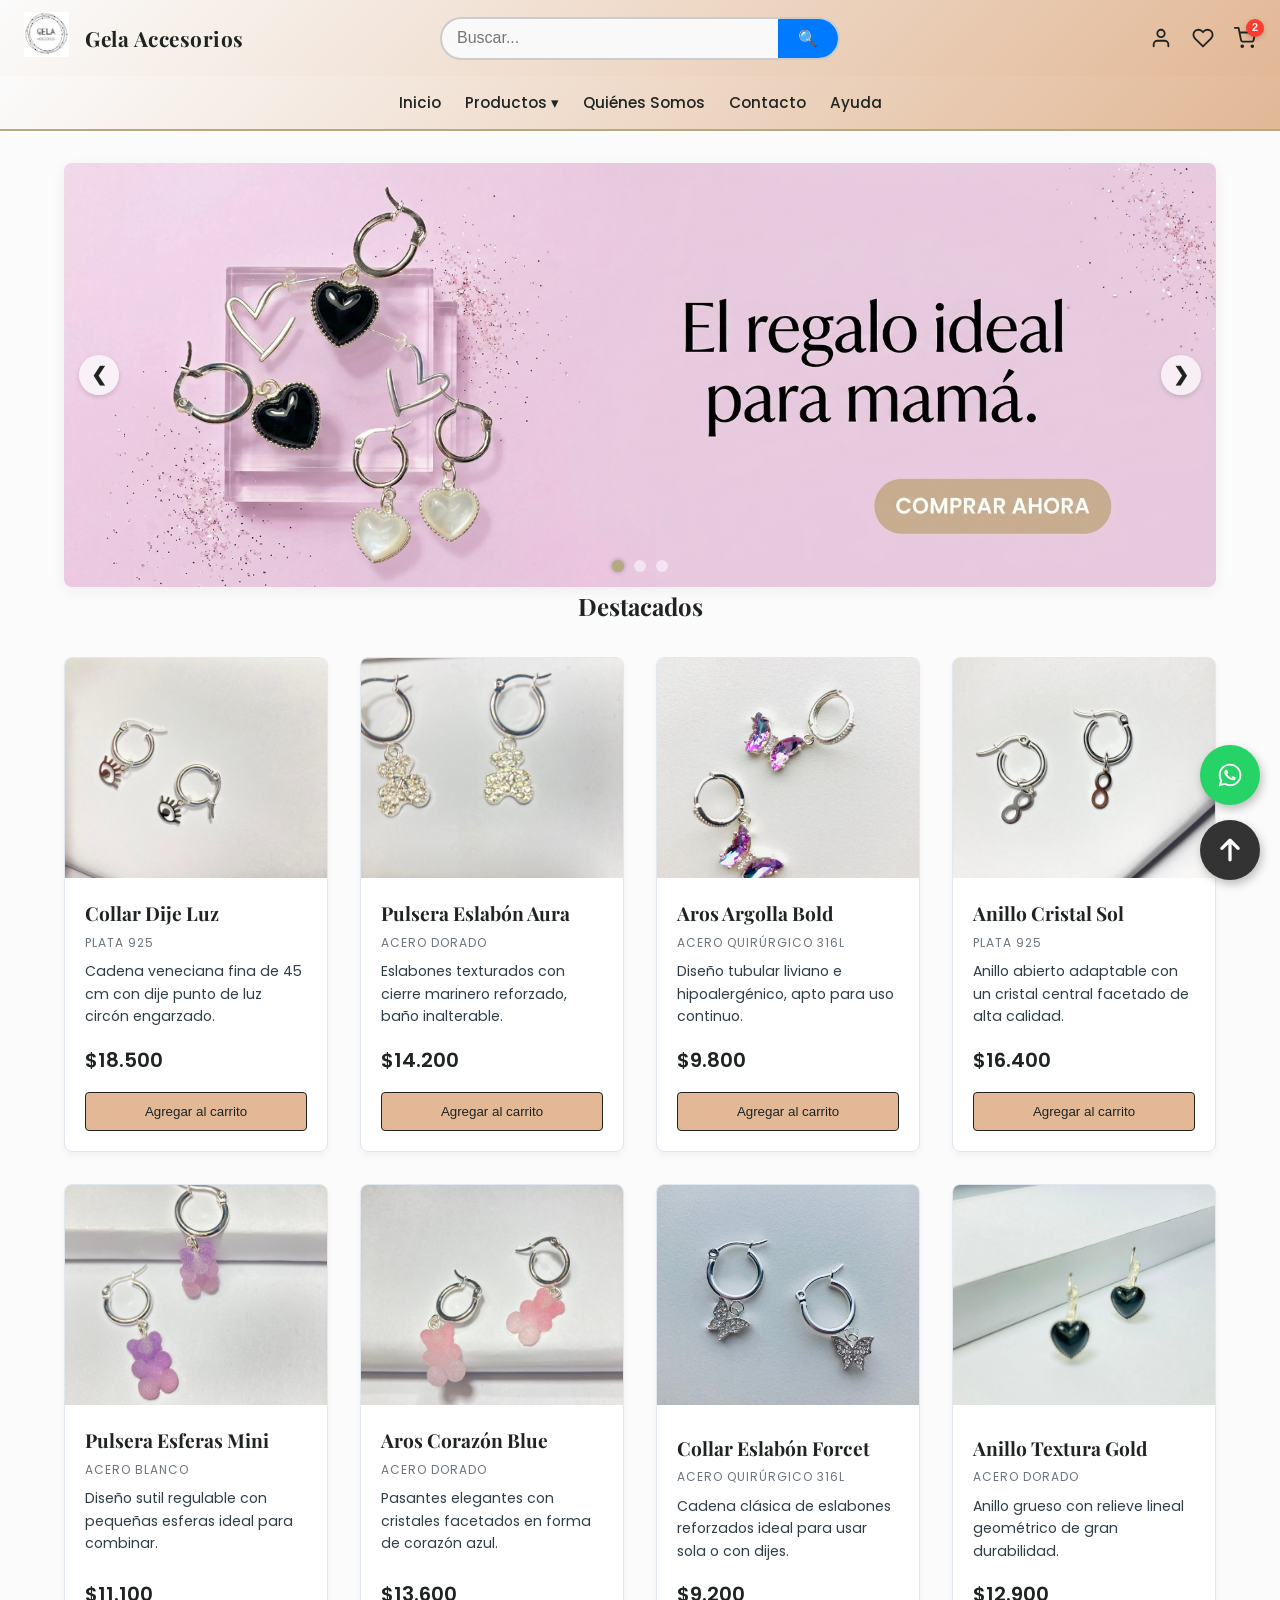
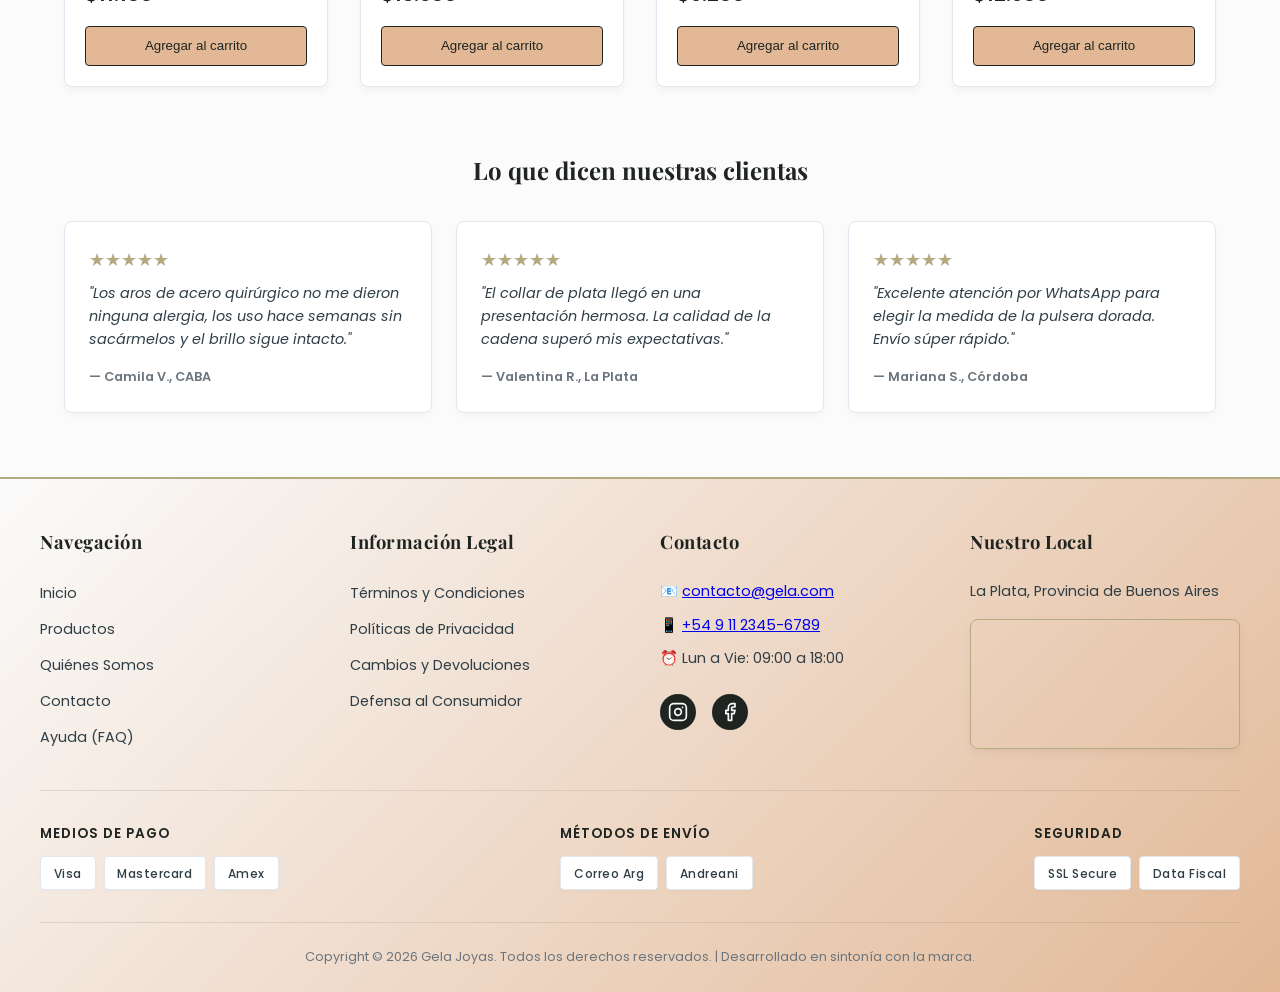
<file: index.html>
<!DOCTYPE html>
<html lang="es">
<head>
    <meta charset="UTF-8">
    <meta name="viewport" content="width=device-width, initial-scale=1.0">
    <title>Gela | Accesorios de Moda</title>
    <!-- Google Fonts: Playfair Display + Poppins -->
    <link rel="preconnect" href="https://fonts.googleapis.com">
    <link rel="preconnect" href="https://fonts.gstatic.com" crossorigin>
    <link href="https://fonts.googleapis.com/css2?family=Playfair+Display:wght@600;700&family=Poppins:wght@300;400;500;600&display=swap" rel="stylesheet">

    <!-- CSS Externo con ruta relativa desde la raíz -->
    <link rel="stylesheet" href="./css/styles.css">

    <link rel="icon" type="image/png" href="./assets/img/logo.png">

</head>
<body id="arriba">

    <!-- Encabezado con Logo y Título -->
    <header class="header">
        <!-- Bloque 1: Marca (Izquierda) -->
        <div class="header__brand">
            <a href="./index.html" class="nav__link">
                <img src="./assets/img/ui/logo.png" alt="Logotipo oficial de Gela Joyas" width="120" class="header__logo">
            </a>
            <div class="header__textos">
                <h1 class="header__title">Gela Accesorios</h1>            
            </div>
        </div>
        <!-- Bloque 2: Buscador (Centro) -->
        <form class="search-container" onsubmit="return false;">
            <input type="search" placeholder="Buscar..." class="search-input">
            <button type="submit" class="search-btn">🔍</button>
        </form>
        <!-- Bloque 3: Espaciador Invisible (Derecha) -->
        <nav class="header__actions">
            <!-- Icono de Usuario -->
            <a href="./pages/login.html" class="action-btn" title="Iniciar Sesión">
                <svg xmlns="http://w3.org" width="22" height="22" viewBox="0 0 24 24" fill="none" stroke="currentColor" stroke-width="2" stroke-linecap="round" stroke-linejoin="round"><path d="M20 21v-2a4 4 0 0 0-4-4H8a4 4 0 0 0-4 4v2"></path><circle cx="12" cy="7" r="4"></circle></svg>
            </a>
            <!-- Icono de Favoritos -->
            <a href="./pages/favoritos.html" class="action-btn" title="Mis Favoritos">
                <svg xmlns="http://w3.org" width="22" height="22" viewBox="0 0 24 24" fill="none" stroke="currentColor" stroke-width="2" stroke-linecap="round" stroke-linejoin="round"><path d="M20.84 4.61a5.5 5.5 0 0 0-7.78 0L12 5.67l-1.06-1.06a5.5 5.5 0 0 0-7.78 7.78l1.06 1.06L12 21.23l7.78-7.78 1.06-1.06a5.5 5.5 0 0 0 0-7.78z"></path></svg>
            </a>
            <!-- Icono de Carrito con Contador -->
            <a href="./pages/carrito.html" class="action-btn action-btn--cart" title="Carrito de Compras">
                <svg xmlns="http://w3.org" width="22" height="22" viewBox="0 0 24 24" fill="none" stroke="currentColor" stroke-width="2" stroke-linecap="round" stroke-linejoin="round"><circle cx="9" cy="21" r="1"></circle><circle cx="20" cy="21" r="1"></circle><path d="M1 1h4l2.68 13.39a2 2 0 0 0 2 1.61h9.72a2 2 0 0 0 2-1.61L23 6H6"></path></svg>
                <span class="cart-badge">2</span>
            </a>
        </nav>
    </header>



    <!-- Barra de Navegación con Lista Desordenada -->
    <nav class="nav">
        <ul class="nav__list">
            <li class="nav__item"><a href="./index.html" class="nav__link">Inicio</a></li>            
            <li class="dropdown nav__item">
                <a href="./pages/productos.html" class="drop-btn">Productos ▾</a>
                <ul class="dropdown-menu">
                    <li><a href="#">Plata 925</a></li>
                    <li><a href="#">Acero Quirúrgico</a></li>
                    <li><a href="#">Acero Blanco</a></li>
                    <li><a href="#">Acero Dorado</a></li>
                </ul>
            </li>
            <li class="nav__item"><a href="./pages/quienes-somos.html" class="nav__link">Quiénes Somos</a></li>
            <li class="nav__item"><a href="./pages/contacto.html" class="nav__link">Contacto</a></li>
            <li class="nav__item"><a href="./pages/ayuda.html" class="nav__link">Ayuda</a></li>
        </ul>
    </nav>


    <!-- Contenido Principal -->
    <!-- Contenido Principal -->
    <main class="main-content">

        <!-- SECCIÓN 1: Banner / Carrusel (Ocupa todo el ancho) -->
        <!-- SECCIÓN 1: Banner / Carrusel (Contenido a 1200px con 3 slides, hipervínculos y flechas) -->
        <section class="banner-carousel">
            <!-- 1. Tres controles de radio (uno para cada banner) -->
            <input type="radio" name="carousel-control" id="slide-1" checked class="banner-carousel__input">
            <input type="radio" name="carousel-control" id="slide-2" class="banner-carousel__input">
            <input type="radio" name="carousel-control" id="slide-3" class="banner-carousel__input">

            <!-- 2. Contenedor con imágenes envueltas en hipervínculos -->
            <div class="banner-carousel__slides">
                <!-- Banner 1 -->
                <div class="banner-carousel__slide">
                    <a href="./pages/productos.html" class="banner-carousel__link" title="Ver Especial Día de la Madre">
                        <img src="./assets/img/banners/banner-carrousel-inicio-especial-dia-de-la-madre.jpg" alt="Especial Dia de la Madre">
                    </a>
                </div>
                <!-- Banner 2 -->
                <div class="banner-carousel__slide">
                    <a href="./pages/contacto.html" class="banner-carousel__link" title="Ver Productos con descuento">
                        <img src="./assets/img/banners/banner-carrousel-inicio-descuento-3.jpg" alt="Descuento para pagos con Transferencia o Efectivo">
                    </a>
                </div>
                <!-- Banner 3 (NUEVO) -->
                <div class="banner-carousel__slide">
                    <a href="./pages/carrito.html" class="banner-carousel__link" title="Ver Pagos en Cuotas sin Interés">
                        <img src="./assets/img/banners/banner-carrousel-inicio-cuotas-3.jpg" alt="Pagos en Cuotas sin Interés">
                    </a>
                </div>
            </div>

            <!-- 3. NUEVO: Flechas de navegación (Aparecen condicionalmente según el slide activo) -->
            <div class="banner-carousel__arrows">
                <!-- Flechas que se muestran cuando está el Slide 1 -->
                <div class="banner-carousel__arrow-group arrow-group-1">
                    <label for="slide-3" class="banner-carousel__arrow arrow-left">❮</label>
                    <label for="slide-2" class="banner-carousel__arrow arrow-right">❯</label>
                </div>
                <!-- Flechas que se muestran cuando está el Slide 2 -->
                <div class="banner-carousel__arrow-group arrow-group-2">
                    <label for="slide-1" class="banner-carousel__arrow arrow-left">❮</label>
                    <label for="slide-3" class="banner-carousel__arrow arrow-right">❯</label>
                </div>
                <!-- Flechas que se muestran cuando está el Slide 3 -->
                <div class="banner-carousel__arrow-group arrow-group-3">
                    <label for="slide-2" class="banner-carousel__arrow arrow-left">❮</label>
                    <label for="slide-1" class="banner-carousel__arrow arrow-right">❯</label>
                </div>
            </div>

            <!-- 4. Puntos controladores de abajo (Actualizado a 3) -->
            <div class="banner-carousel__controls">
                <label for="slide-1" class="banner-carousel__bullet"></label>
                <label for="slide-2" class="banner-carousel__bullet"></label>
                <label for="slide-3" class="banner-carousel__bullet"></label>
            </div>
        </section>

        <!-- SECCIÓN 2: Productos Destacados (Estructura optimizada de 2 filas de 4 productos) -->
        <section class="catalog">
        <h2 class="section-title">Destacados</h2>
        
        <div class="products-grid-container">
            <!-- Fila 1 - Producto 1 -->
            <article class="card">
            <img src="assets/img/products/aros-acero-blanco-argolla-dije-1.jpg" alt="Collar con un dije de punto de luz en plata 925" class="card__img">
            <div class="card__body">
                <h3 class="card__title">Collar Dije Luz</h3>
                <span class="card__material">Plata 925</span>
                <p class="card__description">Cadena veneciana fina de 45 cm con dije punto de luz circón engarzado.</p>
                <p class="card__price">$18.500</p>
                <button class="card__btn">Agregar al carrito</button>
            </div>
            </article>

            <!-- Fila 1 - Producto 2 -->
            <article class="card">
            <img src="assets/img/products/aros-acero-blanco-argolla-dije-2.jpg" alt="Pulsera de eslabones gruesos de acero dorado" class="card__img">
            <div class="card__body">
                <h3 class="card__title">Pulsera Eslabón Aura</h3>
                <span class="card__material">Acero Dorado</span>
                <p class="card__description">Eslabones texturados con cierre marinero reforzado, baño inalterable.</p>
                <p class="card__price">$14.200</p>
                <button class="card__btn">Agregar al carrito</button>
            </div>
            </article>

            <!-- Fila 1 - Producto 3 -->
            <article class="card">
            <img src="assets/img/products/aros-acero-blanco-argolla-dije-3.jpg" alt="Aros argollas bold gruesas de acero quirúrgico" class="card__img">
            <div class="card__body">
                <h3 class="card__title">Aros Argolla Bold</h3>
                <span class="card__material">Acero Quirúrgico 316L</span>
                <p class="card__description">Diseño tubular liviano e hipoalergénico, apto para uso continuo.</p>
                <p class="card__price">$9.800</p>
                <button class="card__btn">Agregar al carrito</button>
            </div>
            </article>

            <!-- Fila 1 - Producto 4 -->
            <article class="card">
            <img src="./assets/img/products/aros-acero-blanco-argolla-dije-4.jpg" alt="Anillo regulable con cristal brillante central" class="card__img">
            <div class="card__body">
                <h3 class="card__title">Anillo Cristal Sol</h3>
                <span class="card__material">Plata 925</span>
                <p class="card__description">Anillo abierto adaptable con un cristal central facetado de alta calidad.</p>
                <p class="card__price">$16.400</p>
                <button class="card__btn">Agregar al carrito</button>
            </div>
            </article>

            <!-- Fila 2 - Producto 5 -->
            <article class="card">
            <img src="./assets/img/products/aros-acero-blanco-argolla-dije-5.jpg" alt="Pulsera delicada de acero blanco con dijes pequeños" class="card__img">
            <div class="card__body">
                <h3 class="card__title">Pulsera Esferas Mini</h3>
                <span class="card__material">Acero Blanco</span>
                <p class="card__description">Diseño sutil regulable con pequeñas esferas ideal para combinar.</p>
                <p class="card__price">$11.100</p>
                <button class="card__btn">Agregar al carrito</button>
            </div>
            </article>

            <!-- Fila 2 - Producto 6 -->
            <article class="card">
            <img src="./assets/img/products/aros-acero-blanco-argolla-dije-6.jpg" alt="Aros colgantes dorados con dije de corazón azul brillante" class="card__img">
            <div class="card__body">
                <h3 class="card__title">Aros Corazón Blue</h3>
                <span class="card__material">Acero Dorado</span>
                <p class="card__description">Pasantes elegantes con cristales facetados en forma de corazón azul.</p>
                <p class="card__price">$13.600</p>
                <button class="card__btn">Agregar al carrito</button>
            </div>
            </article>

            <!-- Fila 2 - Producto 7 -->
            <article class="card">
            <a href="./pages/productos.html">
                <img src="./assets/img/products/aros-acero-blanco-argolla-dije-7.jpg" alt="Collar de cadena de eslabones medianos de acero quirurgico" class="card__img">
            </a>
            <div class="card__body">
                <h3 class="card__title">Collar Eslabón Forcet</h3>
                <span class="card__material">Acero Quirúrgico 316L</span>
                <p class="card__description">Cadena clásica de eslabones reforzados ideal para usar sola o con dijes.</p>
                <p class="card__price">$9.200</p>
                <button class="card__btn">Agregar al carrito</button>
            </div>
            </article>

            <!-- Fila 2 - Producto 8 -->
            <article class="card">
            <a href="./pages/productos.html">
                <img src="./assets/img/products/aros-acero-blanco-colgante-1.jpg" alt="Anillo ancho de acero dorado con detalles grabados" class="card__img">
            </a>
            <div class="card__body">
                <h3 class="card__title">Anillo Textura Gold</h3>
                <span class="card__material">Acero Dorado</span>
                <p class="card__description">Anillo grueso con relieve lineal geométrico de gran durabilidad.</p>
                <p class="card__price">$12.900</p>
                <button class="card__btn">Agregar al carrito</button>
            </div>
            </article>
        </div>
        </section>
        <!-- REQUISITO: Reseñas organizadas con CSS Grid -->
        <section class="reviews">
            <h2 class="section-title">Lo que dicen nuestras clientas</h2>

            <div class="reviews-grid">
                <!-- Review 1 -->
                <article class="review-card">
                    <p class="review-card__stars">★★★★★</p>
                    <blockquote class="review-card__text">"Los aros de acero quirúrgico no me dieron ninguna alergia, los uso hace semanas sin sacármelos y el brillo sigue intacto."</blockquote>
                    <p class="review-card__author">— Camila V., CABA</p>
                </article>

                <!-- Review 2 -->
                <article class="review-card">
                    <p class="review-card__stars">★★★★★</p>
                    <blockquote class="review-card__text">"El collar de plata llegó en una presentación hermosa. La calidad de la cadena superó mis expectativas."</blockquote>
                    <p class="review-card__author">— Valentina R., La Plata</p>
                </article>

                <!-- Review 3 -->
                <article class="review-card">
                    <p class="review-card__stars">★★★★★</p>
                    <blockquote class="review-card__text">"Excelente atención por WhatsApp para elegir la medida de la pulsera dorada. Envío súper rápido."</blockquote>
                    <p class="review-card__author">— Mariana S., Córdoba</p>
                </article>
            </div>
        </section>


    </main>

    <footer class="footer">
        <div class="footer__container">
            
            <!-- Columna 1: Categorías de la Página -->
            <div class="footer__col">
                <h3 class="footer__title">Navegación</h3>
                <ul class="footer__list">
                    <li><a href="./index.html" class="footer__link">Inicio</a></li>
                    <li><a href="./pages/productos.html" class="footer__link">Productos</a></li>
                    <li><a href="./pages/quienes-somos.html" class="footer__link">Quiénes Somos</a></li>
                    <li><a href="./pages/contacto.html" class="footer__link">Contacto</a></li>
                    <li><a href="./pages/ayuda.html" class="footer__link">Ayuda (FAQ)</a></li>
                </ul>
            </div>

            <!-- Columna 2: Confianza y Aspectos Legales -->
            <div class="footer__col">
                <h3 class="footer__title">Información Legal</h3>
                <ul class="footer__list">
                    <li><a href="./pages/terminos-condiciones.html" class="footer__link">Términos y Condiciones</a></li>
                    <li><a href="./pages/privacidad.html" class="footer__link">Políticas de Privacidad</a></li>
                    <li><a href="./pages/devoluciones.html" class="footer__link">Cambios y Devoluciones</a></li>
                    <li><a href="./pages/defensa-consumidor.html" class="footer__link">Defensa al Consumidor</a></li>
                </ul>
            </div>

            <!-- Columna 3: Contacto y Redes Sociales -->
            <div class="footer__col">
                <h3 class="footer__title">Contacto</h3>
                <ul class="footer__info-list">
                    <li>📧 <a href="mailto:correo@ejemplo.com">contacto@gela.com</a></li>
                    <li>📱 <a href="https://wa.me/5491123456789" target="_blank" rel="noopener noreferrer">+54 9 11 2345-6789</a></li>
                    <li>⏰ Lun a Vie: 09:00 a 18:00</li>
                </ul>
                <div class="footer__socials">
                    <a href="https://www.instagram.com/gela.accesorios/?hl=es-la" target="_blank" rel="noopener noreferrer" class="footer__social-btn" title="Instagram">
                        <svg xmlns="http://w3.org" width="20" height="20" viewBox="0 0 24 24" fill="none" stroke="currentColor" stroke-width="2" stroke-linecap="round" stroke-linejoin="round"><rect x="2" y="2" width="20" height="20" rx="5" ry="5"></rect><path d="M16 11.37A4 4 0 1 1 12.63 8 4 4 0 0 1 16 11.37z"></path><line x1="17.5" y1="6.5" x2="17.51" y2="6.5"></line></svg>
                    </a>
                    <a href="https://www.facebook.com/gela.accesories.5" target="_blank" rel="noopener noreferrer" class="footer__social-btn" title="Facebook">
                        <svg xmlns="http://w3.org" width="20" height="20" viewBox="0 0 24 24" fill="none" stroke="currentColor" stroke-width="2" stroke-linecap="round" stroke-linejoin="round"><path d="M18 2h-3a5 5 0 0 0-5 5v3H7v4h3v8h4v-8h3l1-4h-4V7a1 1 0 0 1 1-1h3z"></path></svg>
                    </a>
                </div>
            </div>

            <!-- Columna 4: Ubicación Física con Mapa integrado -->
            <div class="footer__col">
                <h3 class="footer__title">Nuestro Local</h3>
                <p class="footer__text">La Plata, Provincia de Buenos Aires</p>
                <div class="footer__map-container">
                    <!-- Mapa embebido de Google Maps optimizado para rendimiento -->
                    <iframe 
                        src="https://www.google.com/maps/embed?pb=!1m18!1m12!1m3!1d52343.08435772354!2d-57.994369728369165!3d-34.92043086955792!2m3!1f0!2f0!3f0!3m2!1i1024!2i768!4f13.1!3m3!1m2!1s0x95a2e62b1f0085a1%3A0xbcfc44f0547312e3!2sLa%20Plata%2C%20Provincia%20de%20Buenos%20Aires!5e0!3m2!1ses!2sar!4v1791160353049!5m2!1ses!2sar" 
                        width="100%" 
                        height="120" 
                        style="border:0;" 
                        allowfullscreen="" 
                        loading="lazy" 
                        referrerpolicy="no-referrer-when-downgrade">
                    </iframe>
                </div>
            </div>

        </div>

        <!-- Fila Inferior: Medios de Pago, Envío y Sellos de Seguridad -->
        <div class="footer__trust-bar">
            <div class="footer__trust-group">
                <span class="footer__trust-label">Medios de Pago</span>
                <div class="footer__badges">
                    <!-- Se usan placeholders visuales limpios en CSS mientras pones tus imágenes -->
                    <span class="badge-card badge-card--visa">Visa</span>
                    <span class="badge-card badge-card--master">Mastercard</span>
                    <span class="badge-card badge-card--amex">Amex</span>
                </div>
            </div>

            <div class="footer__trust-group">
                <span class="footer__trust-label">Métodos de Envío</span>
                <div class="footer__badges">
                    <span class="badge-card badge-card--shipping">Correo Arg</span>
                    <span class="badge-card badge-card--shipping">Andreani</span>
                </div>
            </div>

            <div class="footer__trust-group">
                <span class="footer__trust-label">Seguridad</span>
                <div class="footer__badges">
                    <span class="badge-card badge-card--secure">SSL Secure</span>
                    <span class="badge-card badge-card--afip">Data Fiscal</span>
                </div>
            </div>
        </div>

        <!-- Copyright -->
        <div class="footer__copyright">
            <p>Copyright © 2026 Gela Joyas. Todos los derechos reservados. | Desarrollado en sintonía con la marca.</p>
        </div>
    </footer>

    <!-- Contenedor de botones flotantes -->
    <div class="botones-flotantes">
        
        <!-- Botón de WhatsApp -->
        <a href="https://wa.me" class="btn-flotante btn-whatsapp" target="_blank" aria-label="Chat de WhatsApp">
        <!-- Icono Oficial de WhatsApp en SVG -->
        <svg xmlns="http://w3.org" viewBox="0 0 448 512" class="icono-svg">
            <path fill="currentColor" d="M380.9 97.1C339 55.1 283.2 32 223.9 32c-122.4 0-222 99.6-222 222 0 39.1 10.2 77.3 29.6 111L0 480l117.7-30.9c32.4 17.7 68.9 27 106.1 27h.1c122.3 0 224.1-99.6 224.1-222 0-59.3-25.2-115-67.1-157zm-157 341.6c-33.2 0-65.7-8.9-94-25.7l-6.7-4-69.8 18.3L72 359.2l-4.4-7c-18.5-29.4-28.2-63.3-28.2-98.2 0-101.7 82.8-184.5 184.6-184.5 49.3 0 95.6 19.2 130.4 54.1 34.8 34.9 56.2 81.2 56.1 130.5 0 101.8-84.9 184.6-186.6 184.6zm101.2-138.2c-5.5-2.8-32.8-16.2-37.9-18-5.1-1.9-8.8-2.8-12.5 2.8-3.7 5.6-14.3 18-17.6 21.8-3.2 3.7-6.5 4.2-12 1.4-32.6-16.3-54-29.1-75.5-66-5.7-9.8 5.7-9.1 16.3-30.3 1.8-3.7.9-6.9-.5-9.7-1.4-2.8-12.5-30.1-17.1-41.2-4.5-10.8-9.1-9.3-12.5-9.5-3.2-.2-6.9-.2-10.6-.2-3.7 0-9.7 1.4-14.8 6.9-5.1 5.6-19.4 19-19.4 46.3 0 27.3 19.9 53.7 22.6 57.4 2.8 3.7 39.1 59.7 94.8 83.8 35.2 15.2 49 16.5 66.6 13.9 10.7-1.6 32.8-13.4 37.4-26.4 4.6-13 4.6-24.1 3.2-26.4-1.3-2.5-5-3.9-10.5-6.6z"/>
        </svg>
        </a>

        <!-- Botón Volver Arriba -->
        <a href="#arriba" class="btn-flotante btn-subir" aria-label="Volver arriba">
        <!-- Flecha Estilizada en SVG -->
        <svg xmlns="http://w3.org" viewBox="0 0 384 512" class="icono-svg">
            <path fill="currentColor" d="M214.6 41.4c-12.5-12.5-32.8-12.5-45.3 0l-160 160c-12.5 12.5-12.5 32.8 0 45.3s32.8 12.5 45.3 0L160 141.2V448c0 17.7 14.3 32 32 32s32-14.3 32-32V141.2L329.4 246.6c12.5 12.5 32.8 12.5 45.3 0s12.5-32.8 0-45.3l-160-160z"/>
        </svg>
        </a>

    </div>

</body>
</html>
</file>
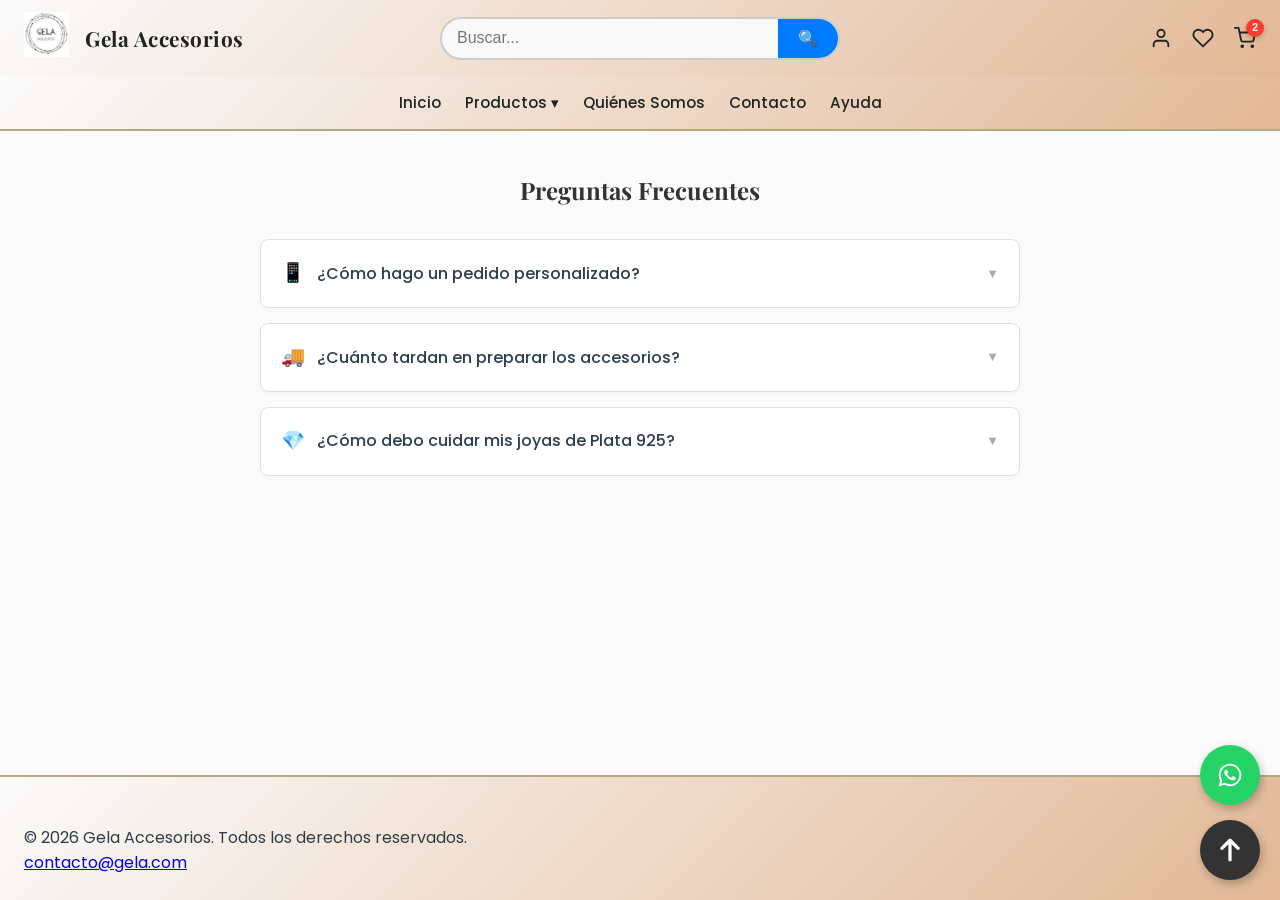
<file: pages/ayuda.html>
<!DOCTYPE html>
<html lang="es">
<head>
  <meta charset="UTF-8">
  <meta name="viewport" content="width=device-width, initial-scale=1.0">
  <title>Gela | Contacto y Consultas</title>
  <!-- Google Fonts: Playfair Display + Poppins -->
  <link rel="preconnect" href="https://fonts.googleapis.com">
  <link rel="preconnect" href="https://fonts.gstatic.com" crossorigin>
  <link href="https://fonts.googleapis.com/css2?family=Playfair+Display:wght@600;700&family=Poppins:wght@300;400;500;600&display=swap" rel="stylesheet">

  <!-- CSS Externo con ruta relativa desde la raíz -->
  <link rel="stylesheet" href="../css/styles.css">
  
  <link rel="icon" type="image/png" href="../assets/img/logo.png">
</head>
<body id="arriba">

  <!-- Encabezado -->
  <header class="header">
        <!-- Bloque 1: Marca (Izquierda) -->
        <div class="header__brand">
            <a href="../index.html" class="nav__link">
            <img src="../assets/img/ui/logo.png" alt="Logotipo oficial de Gela Joyas" width="120" class="header__logo">
            </a>
            <div class="header__textos">
            <h1 class="header__title">Gela Accesorios</h1>            
            </div>
        </div>
        <!-- Bloque 2: Buscador (Centro) -->
        <form class="search-container" onsubmit="return false;">
            <input type="search" placeholder="Buscar..." class="search-input">
            <button type="submit" class="search-btn">🔍</button>
        </form>
        <!-- Bloque 3: Espaciador Invisible (Derecha) -->
        <nav class="header__actions">
            <!-- Icono de Usuario -->
            <a href="./login.html" class="action-btn" title="Iniciar Sesión">
                <svg xmlns="http://w3.org" width="22" height="22" viewBox="0 0 24 24" fill="none" stroke="currentColor" stroke-width="2" stroke-linecap="round" stroke-linejoin="round"><path d="M20 21v-2a4 4 0 0 0-4-4H8a4 4 0 0 0-4 4v2"></path><circle cx="12" cy="7" r="4"></circle></svg>
            </a>
            <!-- Icono de Favoritos -->
            <a href="./favoritos.html" class="action-btn" title="Mis Favoritos">
                <svg xmlns="http://w3.org" width="22" height="22" viewBox="0 0 24 24" fill="none" stroke="currentColor" stroke-width="2" stroke-linecap="round" stroke-linejoin="round"><path d="M20.84 4.61a5.5 5.5 0 0 0-7.78 0L12 5.67l-1.06-1.06a5.5 5.5 0 0 0-7.78 7.78l1.06 1.06L12 21.23l7.78-7.78 1.06-1.06a5.5 5.5 0 0 0 0-7.78z"></path></svg>
            </a>
            <!-- Icono de Carrito con Contador -->
            <a href="./carrito.html" class="action-btn action-btn--cart" title="Carrito de Compras">
                <svg xmlns="http://w3.org" width="22" height="22" viewBox="0 0 24 24" fill="none" stroke="currentColor" stroke-width="2" stroke-linecap="round" stroke-linejoin="round"><circle cx="9" cy="21" r="1"></circle><circle cx="20" cy="21" r="1"></circle><path d="M1 1h4l2.68 13.39a2 2 0 0 0 2 1.61h9.72a2 2 0 0 0 2-1.61L23 6H6"></path></svg>
                <span class="cart-badge">2</span>
            </a>
        </nav>
    </header>

  <!-- Navegación con rutas relativas hacia la raíz u otras páginas -->
  <nav class="nav">
        <ul class="nav__list">
            <li class="nav__item"><a href="../index.html" class="nav__link">Inicio</a></li>            
            <li class="dropdown nav__item">
                <a href="./productos.html" class="drop-btn">Productos ▾</a>
                <ul class="dropdown-menu">
                    <li><a href="#">Plata 925</a></li>
                    <li><a href="#">Acero Quirúrgico</a></li>
                    <li><a href="#">Acero Blanco</a></li>
                    <li><a href="#">Acero Dorado</a></li>
                </ul>
            </li>
            <li class="nav__item"><a href="./quienes-somos.html" class="nav__link">Quiénes Somos</a></li>
            <li class="nav__item"><a href="./contacto.html" class="nav__link">Contacto</a></li>
            <li class="nav__item"><a href="./ayuda.html" class="nav__link">Ayuda</a></li>
        </ul>
    </nav>

  <!-- Contenido Principal -->
  <main class="main-content">

    <section class="faq-section">
      <h2 class="faq-title">Preguntas Frecuentes</h2>
      
      <div class="faq-container">

        <!-- Tarjeta de Pregunta 1 -->
        <details class="faq-item">
          <summary class="faq-header">
            <span class="faq-icon-title">
              <span class="faq-emoji">📱</span> 
              ¿Cómo hago un pedido personalizado?
            </span>
            <span class="faq-arrow">▼</span>
          </summary>
          <div class="faq-content">
            <p>Para encargar una pieza única (aros, pulseras o collares), escribinos a través de nuestro formulario de contacto detallando los materiales de tu preferencia. Nos comunicaremos con vos para definir el diseño.</p>
          </div>
        </details>

        <!-- Tarjeta de Pregunta 2 -->
        <details class="faq-item">
          <summary class="faq-header">
            <span class="faq-icon-title">
              <span class="faq-emoji">🚚</span> 
              ¿Cuánto tardan en preparar los accesorios?
            </span>
            <span class="faq-arrow">▼</span>
          </summary>
          <div class="faq-content">
            <p>Las piezas en stock se despachan en 48 horas hábiles. Si tu pedido es personalizado o requiere modificaciones de talle, la producción puede demorar entre 3 y 5 días antes del envío.</p>
          </div>
        </details>

        <!-- Tarjeta de Pregunta 3 -->
        <details class="faq-item">
          <summary class="faq-header">
            <span class="faq-icon-title">
              <span class="faq-emoji">💎</span> 
              ¿Cómo debo cuidar mis joyas de Plata 925?
            </span>
            <span class="faq-arrow">▼</span>
          </summary>
          <div class="faq-content">
            <p>Te recomendamos evitar el contacto con perfumes, cremas o agua de pileta. Guardá tus accesorios en bolsitas individuales en lugares secos para mantener su brillo por mucho más tiempo.</p>
          </div>
        </details>

      </div>
    </section>

  </main>

  <!-- Pie de página -->
  <footer class="footer">
    <p>&copy; 2026 Gela Accesorios. Todos los derechos reservados.</p>
    <p><a href="mailto:contacto@gela.com">contacto@gela.com</a></p>
  </footer>

  <!-- Contenedor de botones flotantes -->
  <div class="botones-flotantes">
    
    <!-- Botón de WhatsApp -->
    <a href="https://wa.me" class="btn-flotante btn-whatsapp" target="_blank" aria-label="Chat de WhatsApp">
      <!-- Icono Oficial de WhatsApp en SVG -->
      <svg xmlns="http://w3.org" viewBox="0 0 448 512" class="icono-svg">
        <path fill="currentColor" d="M380.9 97.1C339 55.1 283.2 32 223.9 32c-122.4 0-222 99.6-222 222 0 39.1 10.2 77.3 29.6 111L0 480l117.7-30.9c32.4 17.7 68.9 27 106.1 27h.1c122.3 0 224.1-99.6 224.1-222 0-59.3-25.2-115-67.1-157zm-157 341.6c-33.2 0-65.7-8.9-94-25.7l-6.7-4-69.8 18.3L72 359.2l-4.4-7c-18.5-29.4-28.2-63.3-28.2-98.2 0-101.7 82.8-184.5 184.6-184.5 49.3 0 95.6 19.2 130.4 54.1 34.8 34.9 56.2 81.2 56.1 130.5 0 101.8-84.9 184.6-186.6 184.6zm101.2-138.2c-5.5-2.8-32.8-16.2-37.9-18-5.1-1.9-8.8-2.8-12.5 2.8-3.7 5.6-14.3 18-17.6 21.8-3.2 3.7-6.5 4.2-12 1.4-32.6-16.3-54-29.1-75.5-66-5.7-9.8 5.7-9.1 16.3-30.3 1.8-3.7.9-6.9-.5-9.7-1.4-2.8-12.5-30.1-17.1-41.2-4.5-10.8-9.1-9.3-12.5-9.5-3.2-.2-6.9-.2-10.6-.2-3.7 0-9.7 1.4-14.8 6.9-5.1 5.6-19.4 19-19.4 46.3 0 27.3 19.9 53.7 22.6 57.4 2.8 3.7 39.1 59.7 94.8 83.8 35.2 15.2 49 16.5 66.6 13.9 10.7-1.6 32.8-13.4 37.4-26.4 4.6-13 4.6-24.1 3.2-26.4-1.3-2.5-5-3.9-10.5-6.6z"/>
      </svg>
    </a>

    <!-- Botón Volver Arriba -->
    <a href="#arriba" class="btn-flotante btn-subir" aria-label="Volver arriba">
      <!-- Flecha Estilizada en SVG -->
      <svg xmlns="http://w3.org" viewBox="0 0 384 512" class="icono-svg">
        <path fill="currentColor" d="M214.6 41.4c-12.5-12.5-32.8-12.5-45.3 0l-160 160c-12.5 12.5-12.5 32.8 0 45.3s32.8 12.5 45.3 0L160 141.2V448c0 17.7 14.3 32 32 32s32-14.3 32-32V141.2L329.4 246.6c12.5 12.5 32.8 12.5 45.3 0s12.5-32.8 0-45.3l-160-160z"/>
      </svg>
    </a>

  </div>

</body>
</html>
</file>
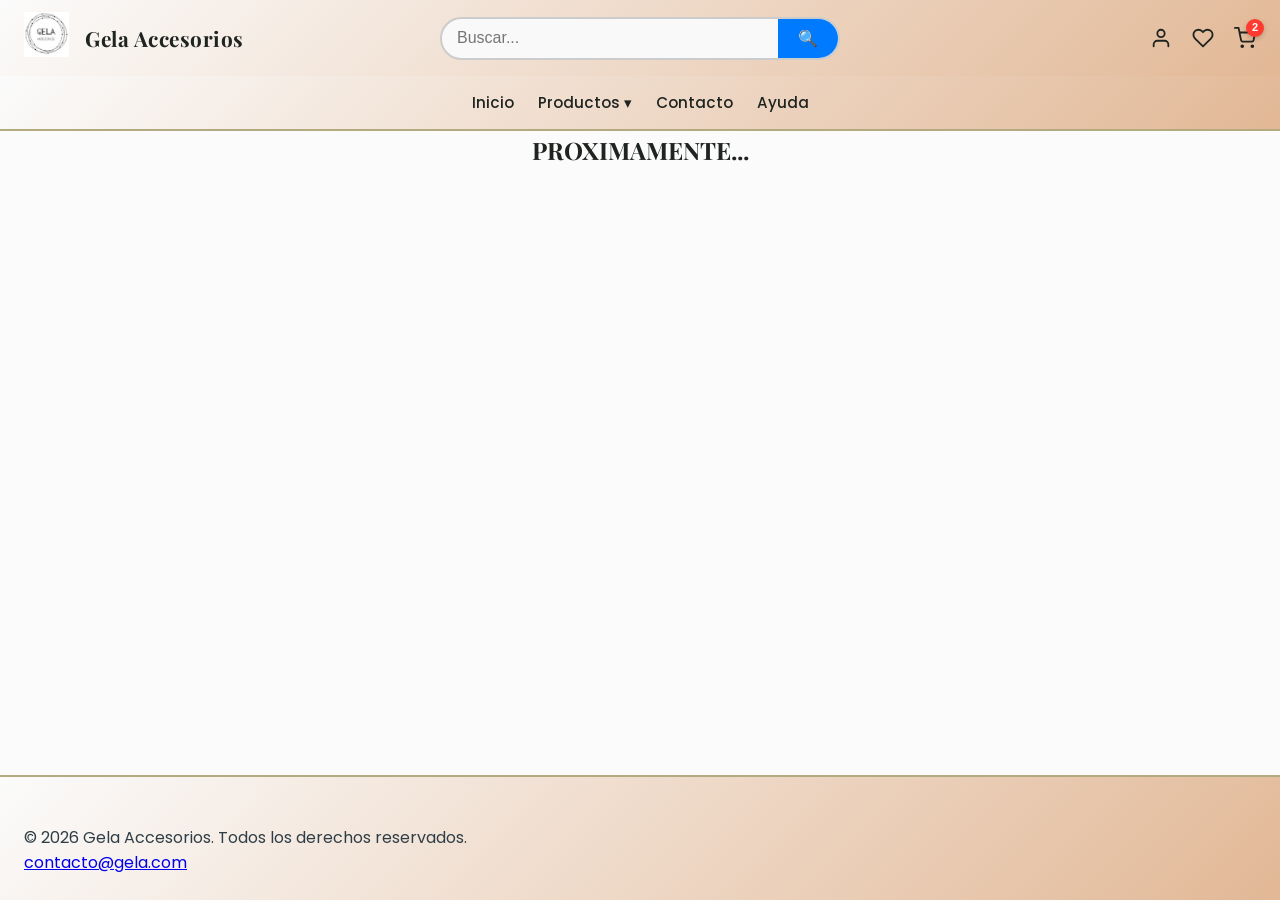
<file: pages/carrito.html>
<!DOCTYPE html>
<html lang="es">
<head>
  <meta charset="UTF-8">
  <meta name="viewport" content="width=device-width, initial-scale=1.0">
  <title>Gela | Catálogo de Productos y Reseñas</title>

  <!-- Google Fonts -->
  <link rel="preconnect" href="https://fonts.googleapis.com">
  <link rel="preconnect" href="https://fonts.gstatic.com" crossorigin>
  <link href="https://fonts.googleapis.com/css2?family=Playfair+Display:wght@600;700&family=Poppins:wght@300;400;500;600&display=swap" rel="stylesheet">

  <!-- CSS Externo -->
  <link rel="stylesheet" href="../css/styles.css">

  <link rel="icon" type="image/png" href="../assets/img/logo.png">
</head>
<body>

  <!-- Encabezado -->
  <header class="header">
        <!-- Bloque 1: Marca (Izquierda) -->
        <div class="header__brand">
            <a href="../index.html" class="nav__link">
            <img src="../assets/img/ui/logo.png" alt="Logotipo oficial de Gela Joyas" width="120" class="header__logo">
            </a>
            <div class="header__textos">
            <h1 class="header__title">Gela Accesorios</h1>            
            </div>
        </div>
        <!-- Bloque 2: Buscador (Centro) -->
        <form class="search-container" onsubmit="return false;">
            <input type="search" placeholder="Buscar..." class="search-input">
            <button type="submit" class="search-btn">🔍</button>
        </form>
        <!-- Bloque 3: Espaciador Invisible (Derecha) -->
        <nav class="header__actions">
            <!-- Icono de Usuario -->
            <a href="./login.html" class="action-btn" title="Iniciar Sesión">
                <svg xmlns="http://w3.org" width="22" height="22" viewBox="0 0 24 24" fill="none" stroke="currentColor" stroke-width="2" stroke-linecap="round" stroke-linejoin="round"><path d="M20 21v-2a4 4 0 0 0-4-4H8a4 4 0 0 0-4 4v2"></path><circle cx="12" cy="7" r="4"></circle></svg>
            </a>
            <!-- Icono de Favoritos -->
            <a href="./favoritos.html" class="action-btn" title="Mis Favoritos">
                <svg xmlns="http://w3.org" width="22" height="22" viewBox="0 0 24 24" fill="none" stroke="currentColor" stroke-width="2" stroke-linecap="round" stroke-linejoin="round"><path d="M20.84 4.61a5.5 5.5 0 0 0-7.78 0L12 5.67l-1.06-1.06a5.5 5.5 0 0 0-7.78 7.78l1.06 1.06L12 21.23l7.78-7.78 1.06-1.06a5.5 5.5 0 0 0 0-7.78z"></path></svg>
            </a>
            <!-- Icono de Carrito con Contador -->
            <a href="./carrito.html" class="action-btn action-btn--cart" title="Carrito de Compras">
                <svg xmlns="http://w3.org" width="22" height="22" viewBox="0 0 24 24" fill="none" stroke="currentColor" stroke-width="2" stroke-linecap="round" stroke-linejoin="round"><circle cx="9" cy="21" r="1"></circle><circle cx="20" cy="21" r="1"></circle><path d="M1 1h4l2.68 13.39a2 2 0 0 0 2 1.61h9.72a2 2 0 0 0 2-1.61L23 6H6"></path></svg>
                <span class="cart-badge">2</span>
            </a>
        </nav>
    </header>

  <!-- Navegación -->
  <nav class="nav">
        <ul class="nav__list">
            <li class="nav__item"><a href="../index.html" class="nav__link">Inicio</a></li>            
            <li class="dropdown nav__item">
                <a href="./productos.html" class="drop-btn">Productos ▾</a>
                <ul class="dropdown-menu">
                    <li><a href="#">Plata 925</a></li>
                    <li><a href="#">Acero Quirúrgico</a></li>
                    <li><a href="#">Acero Blanco</a></li>
                    <li><a href="#">Acero Dorado</a></li>
                </ul>
            </li>
            <li class="nav__item"><a href="./contacto.html" class="nav__link">Contacto</a></li>
            <li class="nav__item"><a href="./ayuda.html" class="nav__link">Ayuda</a></li>
        </ul>
    </nav>
  

  <!-- Contenido Principal -->
  <main class="main-content">        
      <h2 class="section-title"><PROXIMAMENTE class="">PROXIMAMENTE...</PROXIMAMENTE></h2>
  </main>

  <!-- Pie de página -->
  <footer class="footer">
    <p>&copy; 2026 Gela Accesorios. Todos los derechos reservados.</p>
    <p><a href="mailto:contacto@gela.com">contacto@gela.com</a></p>
  </footer>

</body>
</html>
</file>
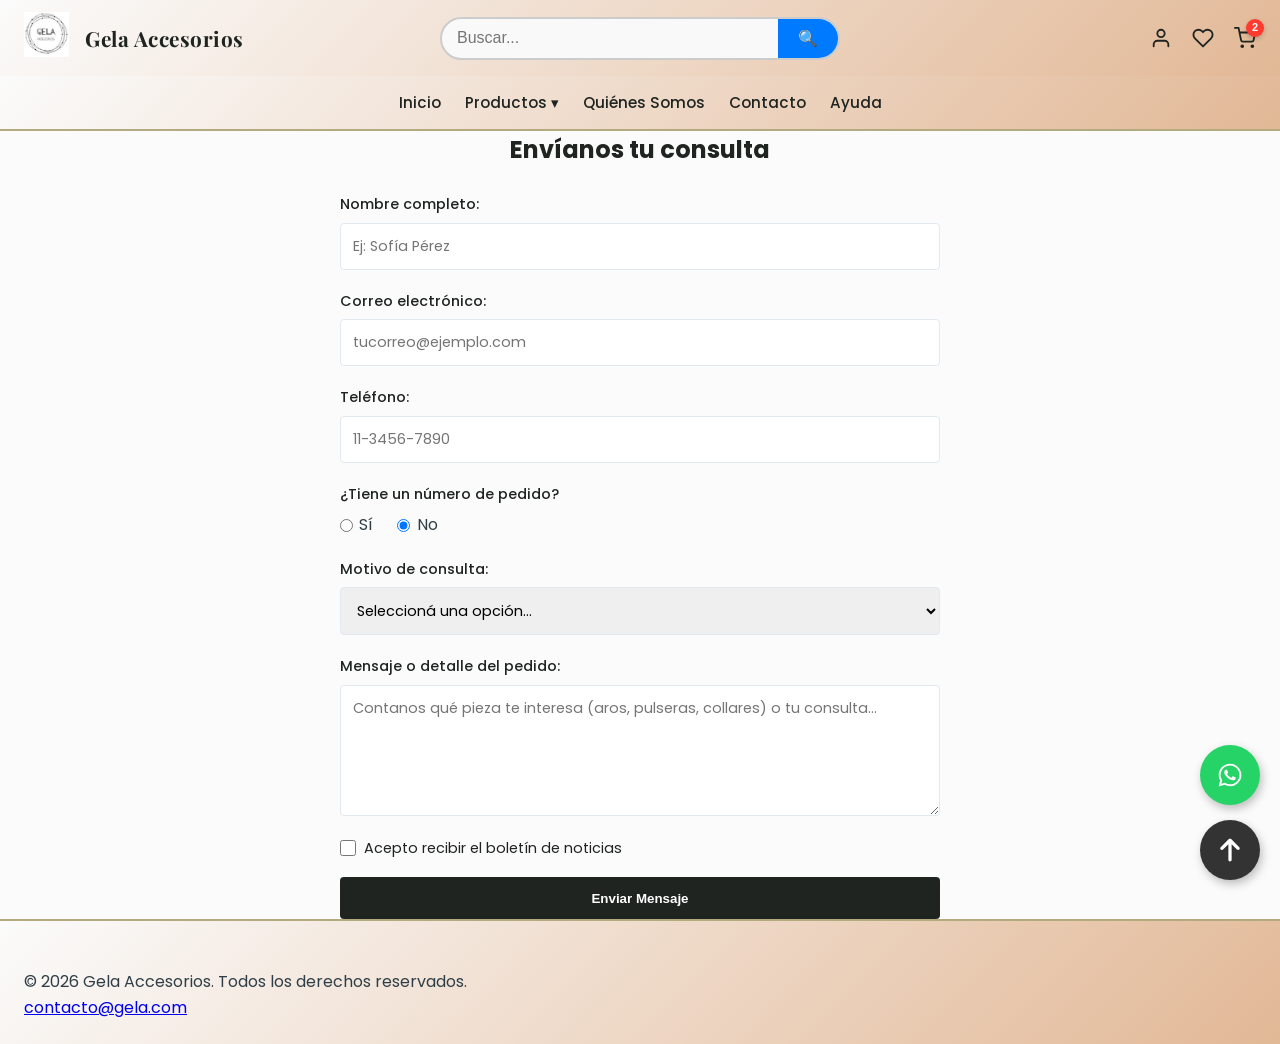
<file: pages/contacto.html>
<!DOCTYPE html>
<html lang="es">
<head>
  <meta charset="UTF-8">
  <meta name="viewport" content="width=device-width, initial-scale=1.0">
  <title>Gela | Contacto y Consultas</title>
  <!-- Google Fonts: Playfair Display + Poppins -->
  <link rel="preconnect" href="https://fonts.googleapis.com">
  <link rel="preconnect" href="https://fonts.gstatic.com" crossorigin>
  <link href="https://fonts.googleapis.com/css2?family=Playfair+Display:wght@600;700&family=Poppins:wght@300;400;500;600&display=swap" rel="stylesheet">

  <!-- CSS Externo con ruta relativa desde la raíz -->
  <link rel="stylesheet" href="../css/styles.css">

  <link rel="icon" type="image/png" href="../assets/img/logo.png">
</head>
<body id="arriba">

  <!-- Encabezado -->
  <header class="header">
        <!-- Bloque 1: Marca (Izquierda) -->
        <div class="header__brand">
            <a href="../index.html" class="nav__link">
            <img src="../assets/img/ui/logo.png" alt="Logotipo oficial de Gela Joyas" width="120" class="header__logo">
            </a>
            <div class="header__textos">
            <h1 class="header__title">Gela Accesorios</h1>            
            </div>
        </div>
        <!-- Bloque 2: Buscador (Centro) -->
        <form class="search-container" onsubmit="return false;">
            <input type="search" placeholder="Buscar..." class="search-input">
            <button type="submit" class="search-btn">🔍</button>
        </form>
        <!-- Bloque 3: Espaciador Invisible (Derecha) -->
        <nav class="header__actions">
            <!-- Icono de Usuario -->
            <a href="./login.html" class="action-btn" title="Iniciar Sesión">
                <svg xmlns="http://w3.org" width="22" height="22" viewBox="0 0 24 24" fill="none" stroke="currentColor" stroke-width="2" stroke-linecap="round" stroke-linejoin="round"><path d="M20 21v-2a4 4 0 0 0-4-4H8a4 4 0 0 0-4 4v2"></path><circle cx="12" cy="7" r="4"></circle></svg>
            </a>
            <!-- Icono de Favoritos -->
            <a href="./favoritos.html" class="action-btn" title="Mis Favoritos">
                <svg xmlns="http://w3.org" width="22" height="22" viewBox="0 0 24 24" fill="none" stroke="currentColor" stroke-width="2" stroke-linecap="round" stroke-linejoin="round"><path d="M20.84 4.61a5.5 5.5 0 0 0-7.78 0L12 5.67l-1.06-1.06a5.5 5.5 0 0 0-7.78 7.78l1.06 1.06L12 21.23l7.78-7.78 1.06-1.06a5.5 5.5 0 0 0 0-7.78z"></path></svg>
            </a>
            <!-- Icono de Carrito con Contador -->
            <a href="./carrito.html" class="action-btn action-btn--cart" title="Carrito de Compras">
                <svg xmlns="http://w3.org" width="22" height="22" viewBox="0 0 24 24" fill="none" stroke="currentColor" stroke-width="2" stroke-linecap="round" stroke-linejoin="round"><circle cx="9" cy="21" r="1"></circle><circle cx="20" cy="21" r="1"></circle><path d="M1 1h4l2.68 13.39a2 2 0 0 0 2 1.61h9.72a2 2 0 0 0 2-1.61L23 6H6"></path></svg>
                <span class="cart-badge">2</span>
            </a>
        </nav>
    </header>

  <!-- Navegación con rutas relativas hacia la raíz u otras páginas -->
  <nav class="nav">
        <ul class="nav__list">
            <li class="nav__item"><a href="../index.html" class="nav__link">Inicio</a></li>            
            <li class="dropdown nav__item">
                <a href="./productos.html" class="drop-btn">Productos ▾</a>
                <ul class="dropdown-menu">
                    <li><a href="#">Plata 925</a></li>
                    <li><a href="#">Acero Quirúrgico</a></li>
                    <li><a href="#">Acero Blanco</a></li>
                    <li><a href="#">Acero Dorado</a></li>
                </ul>
            </li>
            <li class="nav__item"><a href="./quienes-somos.html" class="nav__link">Quiénes Somos</a></li>
            <li class="nav__item"><a href="./contacto.html" class="nav__link">Contacto</a></li>
            <li class="nav__item"><a href="./ayuda.html" class="nav__link">Ayuda</a></li>
        </ul>
    </nav>

  <!-- Contenido Principal -->
  <main class="main-content">

  <!-- Requisito 1: Formulario de Contacto conectado a Formspree -->
  <section class="contact-section">
    <!-- CORRECCIÓN: Dejamos el h2 aquí afuera y usamos la clase BEM correspondiente -->
    <h2 class="contact-section__title">Envíanos tu consulta</h2>
    
    <!-- Formulario con Formspree -->
    <form action="https://formspree.io/f/xkjgybko" method="POST" class="contact-form">
      
      <!-- Nombre -->
      <div class="contact-form__group">
        <label for="nombre" class="contact-form__label">Nombre completo:</label>
        <input 
          type="text" 
          id="nombre" 
          name="nombre" 
          class="contact-form__input" 
          placeholder="Ej: Sofía Pérez" 
          required
          aria-required="true">
      </div>

      <!-- Correo electrónico -->
      <div class="contact-form__group">
        <label for="email" class="contact-form__label">Correo electrónico:</label>
        <input 
          type="email" 
          id="email" 
          name="email" 
          class="contact-form__input" 
          placeholder="tucorreo@ejemplo.com" 
          required
          aria-required="true">
      </div>

      <!-- Teléfono -->
      <div class="contact-form__group">
        <label for="telefono" class="contact-form__label">Teléfono:</label>
        <input 
          type="tel" 
          id="telefono" 
          name="telefono" 
          class="contact-form__input" 
          placeholder="11-3456-7890" 
          required
          aria-required="true">
      </div>

      <!-- Pregunta Desplegable (Radio) -->
      <div class="contact-form__group">
        <fieldset class="contact-form__fieldset">
          <legend class="contact-form__label">¿Tiene un número de pedido?</legend>
          
          <div class="contact-form__radio-wrapper">
            <div class="contact-form__radio-option">
              <input type="radio" name="tiene_pedido" id="radio-si" value="si">
              <label for="radio-si">Sí</label>
            </div>
            
            <div class="contact-form__radio-option">
              <input type="radio" name="tiene_pedido" id="radio-no" value="no" checked>
              <label for="radio-no">No</label>
            </div>
          </div>

          <!-- Bloque desplegable por CSS -->
          <div class="contact-form__pedido-desplegable">
            <label for="numero_pedido" class="contact-form__label">Número de pedido:</label>
            <input 
              type="text" 
              id="numero_pedido" 
              name="numero_pedido" 
              class="contact-form__input" 
              placeholder="Ej: #1234">
          </div>
        </fieldset>
      </div>

      <!-- Motivo de consulta -->
      <div class="contact-form__group">
        <label for="motivo_consulta" class="contact-form__label">Motivo de consulta:</label>
        <select id="motivo_consulta" name="motivo_consulta" class="contact-form__input" required aria-required="true">
          <option value="" disabled selected hidden>Seleccioná una opción...</option>
          <option value="consulta">Consulta</option>
          <option value="reclamo">Reclamo</option>
          <option value="sugerencia">Sugerencia</option>
          <option value="pedido_personalizado">Pedido personalizado</option>
          <option value="cambios_devoluciones">Cambios o devoluciones</option>
          <option value="otro">Otro motivo</option>
        </select>
      </div>

      <!-- Mensaje -->
      <div class="contact-form__group">
        <label for="mensaje" class="contact-form__label">Mensaje o detalle del pedido:</label>
        <textarea 
          id="mensaje" 
          name="mensaje" 
          rows="5" 
          class="contact-form__textarea" 
          placeholder="Contanos qué pieza te interesa (aros, pulseras, collares) o tu consulta..." 
          required
          aria-required="true"></textarea>
      </div>

      <!-- Checkbox Boletín de noticias -->
      <div class="contact-form__group contact-form__group--checkbox">
        <input type="checkbox" id="suscribir" name="suscripcion" value="activo">
        <label for="suscribir">Acepto recibir el boletín de noticias</label>
      </div>        

      <!-- Botón de Envío -->
      <button type="submit" class="contact-form__button">Enviar Mensaje</button>
    </form>
  </section>

</main>


  <!-- Pie de página -->
  <footer class="footer">
    <p>&copy; 2026 Gela Accesorios. Todos los derechos reservados.</p>
    <p><a href="mailto:contacto@gela.com">contacto@gela.com</a></p>
  </footer>

  <!-- Contenedor de botones flotantes -->
  <div class="botones-flotantes">
    
    <!-- Botón de WhatsApp -->
    <a href="https://wa.me" class="btn-flotante btn-whatsapp" target="_blank" aria-label="Chat de WhatsApp">
      <!-- Icono Oficial de WhatsApp en SVG -->
      <svg xmlns="http://w3.org" viewBox="0 0 448 512" class="icono-svg">
        <path fill="currentColor" d="M380.9 97.1C339 55.1 283.2 32 223.9 32c-122.4 0-222 99.6-222 222 0 39.1 10.2 77.3 29.6 111L0 480l117.7-30.9c32.4 17.7 68.9 27 106.1 27h.1c122.3 0 224.1-99.6 224.1-222 0-59.3-25.2-115-67.1-157zm-157 341.6c-33.2 0-65.7-8.9-94-25.7l-6.7-4-69.8 18.3L72 359.2l-4.4-7c-18.5-29.4-28.2-63.3-28.2-98.2 0-101.7 82.8-184.5 184.6-184.5 49.3 0 95.6 19.2 130.4 54.1 34.8 34.9 56.2 81.2 56.1 130.5 0 101.8-84.9 184.6-186.6 184.6zm101.2-138.2c-5.5-2.8-32.8-16.2-37.9-18-5.1-1.9-8.8-2.8-12.5 2.8-3.7 5.6-14.3 18-17.6 21.8-3.2 3.7-6.5 4.2-12 1.4-32.6-16.3-54-29.1-75.5-66-5.7-9.8 5.7-9.1 16.3-30.3 1.8-3.7.9-6.9-.5-9.7-1.4-2.8-12.5-30.1-17.1-41.2-4.5-10.8-9.1-9.3-12.5-9.5-3.2-.2-6.9-.2-10.6-.2-3.7 0-9.7 1.4-14.8 6.9-5.1 5.6-19.4 19-19.4 46.3 0 27.3 19.9 53.7 22.6 57.4 2.8 3.7 39.1 59.7 94.8 83.8 35.2 15.2 49 16.5 66.6 13.9 10.7-1.6 32.8-13.4 37.4-26.4 4.6-13 4.6-24.1 3.2-26.4-1.3-2.5-5-3.9-10.5-6.6z"/>
      </svg>
    </a>

    <!-- Botón Volver Arriba -->
    <a href="#arriba" class="btn-flotante btn-subir" aria-label="Volver arriba">
      <!-- Flecha Estilizada en SVG -->
      <svg xmlns="http://w3.org" viewBox="0 0 384 512" class="icono-svg">
        <path fill="currentColor" d="M214.6 41.4c-12.5-12.5-32.8-12.5-45.3 0l-160 160c-12.5 12.5-12.5 32.8 0 45.3s32.8 12.5 45.3 0L160 141.2V448c0 17.7 14.3 32 32 32s32-14.3 32-32V141.2L329.4 246.6c12.5 12.5 32.8 12.5 45.3 0s12.5-32.8 0-45.3l-160-160z"/>
      </svg>
    </a>

  </div>

</body>
</html>
</file>
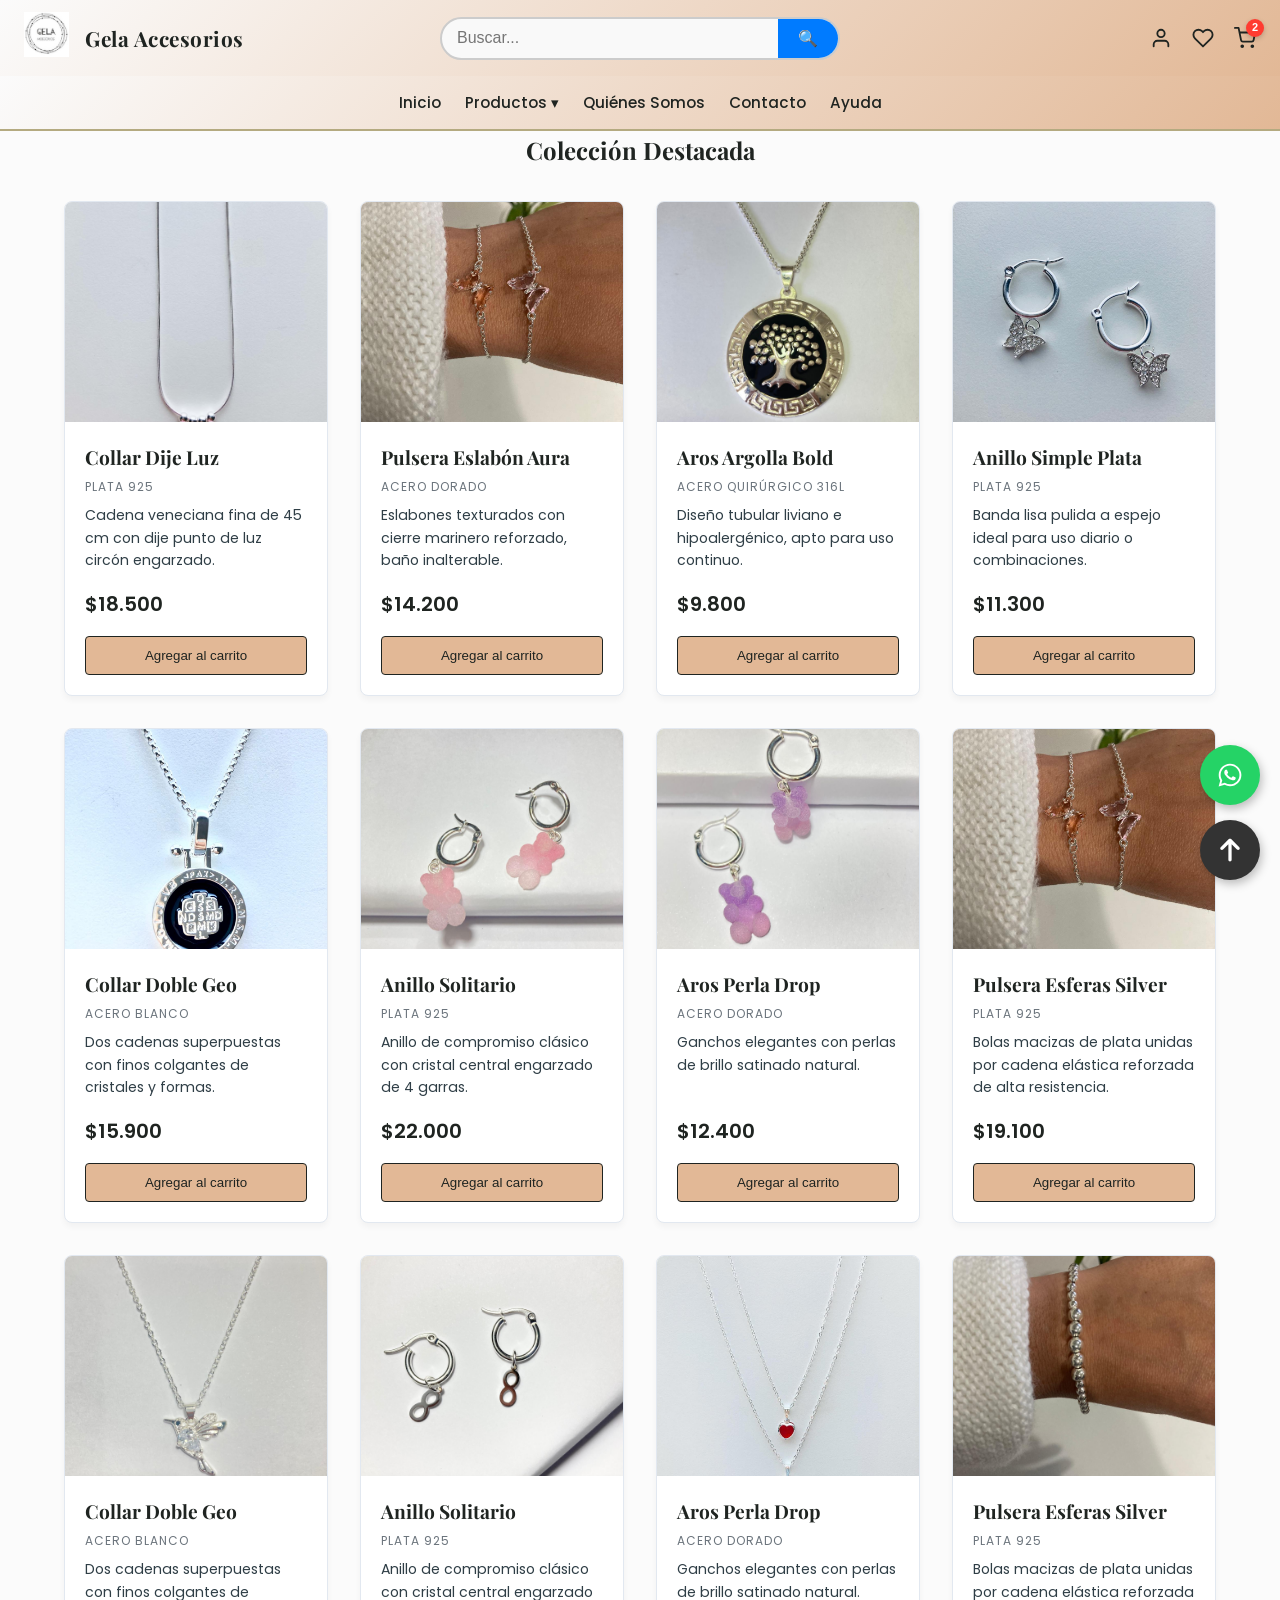
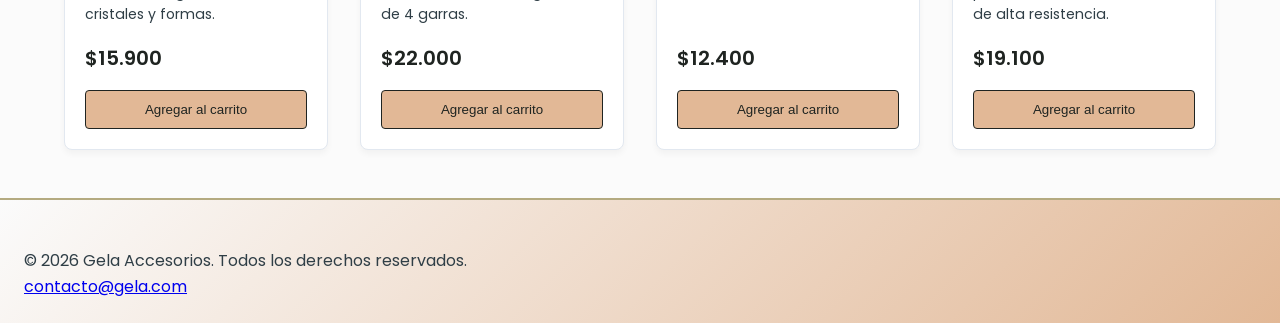
<file: pages/productos.html>
<!DOCTYPE html>
<html lang="es">
<head>
  <meta charset="UTF-8">
  <meta name="viewport" content="width=device-width, initial-scale=1.0">
  <title>Gela | Catálogo de Productos y Reseñas</title>

  <!-- Google Fonts -->
  <link rel="preconnect" href="https://fonts.googleapis.com">
  <link rel="preconnect" href="https://fonts.gstatic.com" crossorigin>
  <link href="https://fonts.googleapis.com/css2?family=Playfair+Display:wght@600;700&family=Poppins:wght@300;400;500;600&display=swap" rel="stylesheet">

  <!-- CSS Externo -->
  <link rel="stylesheet" href="../css/styles.css">

  <link rel="icon" type="image/png" href="../assets/img/logo.png">
</head>
<body id="arriba">

  <!-- Encabezado -->
  <header class="header">
        <!-- Bloque 1: Marca (Izquierda) -->
        <div class="header__brand">
            <a href="../index.html" class="nav__link">
            <img src="../assets/img/ui/logo.png" alt="Logotipo oficial de Gela Joyas" width="120" class="header__logo">
            </a>
            <div class="header__textos">
            <h1 class="header__title">Gela Accesorios</h1>            
            </div>
        </div>
        <!-- Bloque 2: Buscador (Centro) -->
        <form class="search-container" onsubmit="return false;">
            <input type="search" placeholder="Buscar..." class="search-input">
            <button type="submit" class="search-btn">🔍</button>
        </form>
        <!-- Bloque 3: Espaciador Invisible (Derecha) -->
        <nav class="header__actions">
            <!-- Icono de Usuario -->
            <a href="./login.html" class="action-btn" title="Iniciar Sesión">
                <svg xmlns="http://w3.org" width="22" height="22" viewBox="0 0 24 24" fill="none" stroke="currentColor" stroke-width="2" stroke-linecap="round" stroke-linejoin="round"><path d="M20 21v-2a4 4 0 0 0-4-4H8a4 4 0 0 0-4 4v2"></path><circle cx="12" cy="7" r="4"></circle></svg>
            </a>
            <!-- Icono de Favoritos -->
            <a href="./favoritos.html" class="action-btn" title="Mis Favoritos">
                <svg xmlns="http://w3.org" width="22" height="22" viewBox="0 0 24 24" fill="none" stroke="currentColor" stroke-width="2" stroke-linecap="round" stroke-linejoin="round"><path d="M20.84 4.61a5.5 5.5 0 0 0-7.78 0L12 5.67l-1.06-1.06a5.5 5.5 0 0 0-7.78 7.78l1.06 1.06L12 21.23l7.78-7.78 1.06-1.06a5.5 5.5 0 0 0 0-7.78z"></path></svg>
            </a>
            <!-- Icono de Carrito con Contador -->
            <a href="./carrito.html" class="action-btn action-btn--cart" title="Carrito de Compras">
                <svg xmlns="http://w3.org" width="22" height="22" viewBox="0 0 24 24" fill="none" stroke="currentColor" stroke-width="2" stroke-linecap="round" stroke-linejoin="round"><circle cx="9" cy="21" r="1"></circle><circle cx="20" cy="21" r="1"></circle><path d="M1 1h4l2.68 13.39a2 2 0 0 0 2 1.61h9.72a2 2 0 0 0 2-1.61L23 6H6"></path></svg>
                <span class="cart-badge">2</span>
            </a>
        </nav>
    </header>

    <!-- Navegación -->
    <nav class="nav">
      <ul class="nav__list">
              <li class="nav__item"><a href="../index.html" class="nav__link">Inicio</a></li>            
              <li class="dropdown nav__item">
              <a href="./productos.html" class="drop-btn">Productos ▾</a>
          <ul class="dropdown-menu">
              <li><a href="#">Plata 925</a></li>
              <li><a href="#">Acero Quirúrgico</a></li>
              <li><a href="#">Acero Blanco</a></li>
              <li><a href="#">Acero Dorado</a></li>
          </ul>
        </li>
        <li class="nav__item"><a href="./quienes-somos.html" class="nav__link">Quiénes Somos</a></li>
        <li class="nav__item"><a href="./contacto.html" class="nav__link">Contacto</a></li>
        <li class="nav__item"><a href="./ayuda.html" class="nav__link">Ayuda</a></li>
      </ul>
    </nav>
  

  <!-- Contenido Principal -->
  <!-- Contenido Principal -->
  <main class="main-content">

    <!-- SECCIÓN: Catálogo Completo (Unificado con la grilla simétrica de 4 por fila) -->
    <section class="catalog">
      <h2 class="section-title">Colección Destacada</h2>
      
      <!-- CAMBIO CLAVE: Usamos el contenedor Grid del index para alinear de a 4 productos -->
      <div class="products-grid-container">
        
        <!-- Fila 1 - Producto 1 -->
        <article class="card">
          <img src="../assets/img/products/collar-acero-blanco-detalle-1.jpg" alt="Collar con dije en plata 925" class="card__img">
          <div class="card__body">
            <h3 class="card__title">Collar Dije Luz</h3>
            <span class="card__material">Plata 925</span>
            <p class="card__description">Cadena veneciana fina de 45 cm con dije punto de luz circón engarzado.</p>
            <p class="card__price">$18.500</p>
            <button class="card__btn">Agregar al carrito</button>
          </div>
        </article>

        <!-- Fila 1 - Producto 2 -->
        <article class="card">
          <img src="../assets/img/products/pulsera-acero-blanco-dije-mariposa.jpg" alt="Pulsera eslabones de acero dorado" class="card__img">
          <div class="card__body">
            <h3 class="card__title">Pulsera Eslabón Aura</h3>
            <span class="card__material">Acero Dorado</span>
            <p class="card__description">Eslabones texturados con cierre marinero reforzado, baño inalterable.</p>
            <p class="card__price">$14.200</p>
            <button class="card__btn">Agregar al carrito</button>
          </div>
        </article>

        <!-- Fila 1 - Producto 3 -->
        <article class="card">
          <img src="../assets/img/products/collar-acero-blanco-dije-1.jpg" alt="Argollas de acero quirúrgico" class="card__img">
          <div class="card__body">
            <h3 class="card__title">Aros Argolla Bold</h3>
            <span class="card__material">Acero Quirúrgico 316L</span>
            <p class="card__description">Diseño tubular liviano e hipoalergénico, apto para uso continuo.</p>
            <p class="card__price">$9.800</p>
            <button class="card__btn">Agregar al carrito</button>
          </div>
        </article>

        <!-- Fila 1 - Producto 4 (NUEVO) -->
        <article class="card">
          <img src="../assets/img/products/aros-acero-blanco-argolla-dije-7.jpg" alt="Anillo minimalista de plata 925" class="card__img">
          <div class="card__body">
            <h3 class="card__title">Anillo Simple Plata</h3>
            <span class="card__material">Plata 925</span>
            <p class="card__description">Banda lisa pulida a espejo ideal para uso diario o combinaciones.</p>
            <p class="card__price">$11.300</p>
            <button class="card__btn">Agregar al carrito</button>
          </div>
        </article>

        <!-- Fila 2 - Producto 5 (NUEVO) -->
        <article class="card">
          <img src="../assets/img/products/collar-acero-blanco-dije-2.jpg" alt="Collar doble con dijes geométricos" class="card__img">
          <div class="card__body">
            <h3 class="card__title">Collar Doble Geo</h3>
            <span class="card__material">Acero Blanco</span>
            <p class="card__description">Dos cadenas superpuestas con finos colgantes de cristales y formas.</p>
            <p class="card__price">$15.900</p>
            <button class="card__btn">Agregar al carrito</button>
          </div>
        </article>

        <!-- Fila 2 - Producto 6 (NUEVO) -->
        <article class="card">
          <img src="../assets/img/products/aros-acero-blanco-argolla-dije-6.jpg" alt="Anillo solitario con piedra brillante" class="card__img">
          <div class="card__body">
            <h3 class="card__title">Anillo Solitario</h3>
            <span class="card__material">Plata 925</span>
            <p class="card__description">Anillo de compromiso clásico con cristal central engarzado de 4 garras.</p>
            <p class="card__price">$22.000</p>
            <button class="card__btn">Agregar al carrito</button>
          </div>
        </article>

        <!-- Fila 2 - Producto 7 (NUEVO) -->
        <article class="card">
          <img src="../assets/img/products/aros-acero-blanco-argolla-dije-5.jpg" alt="Aros colgantes elegantes con perlas" class="card__img">
          <div class="card__body">
            <h3 class="card__title">Aros Perla Drop</h3>
            <span class="card__material">Acero Dorado</span>
            <p class="card__description">Ganchos elegantes con perlas de brillo satinado natural.</p>
            <p class="card__price">$12.400</p>
            <button class="card__btn">Agregar al carrito</button>
          </div>
        </article>

        <!-- Fila 2 - Producto 8 (NUEVO) -->
        <article class="card">
          <img src="../assets/img/products/pulsera-acero-blanco-dije-mariposa.jpg" alt="Pulsera de esferas de plata" class="card__img">
          <div class="card__body">
            <h3 class="card__title">Pulsera Esferas Silver</h3>
            <span class="card__material">Plata 925</span>
            <p class="card__description">Bolas macizas de plata unidas por cadena elástica reforzada de alta resistencia.</p>
            <p class="card__price">$19.100</p>
            <button class="card__btn">Agregar al carrito</button>
          </div>
        </article>

        <!-- Fila 3 - Producto 9 (NUEVO) -->
        <article class="card">
          <img src="../assets/img/products/collar-acero-blanco-dije-3.jpg" alt="Collar doble con dijes geométricos" class="card__img">
          <div class="card__body">
            <h3 class="card__title">Collar Doble Geo</h3>
            <span class="card__material">Acero Blanco</span>
            <p class="card__description">Dos cadenas superpuestas con finos colgantes de cristales y formas.</p>
            <p class="card__price">$15.900</p>
            <button class="card__btn">Agregar al carrito</button>
          </div>
        </article>

        <!-- Fila 3 - Producto 10 (NUEVO) -->
        <article class="card">
          <img src="../assets/img/products/aros-acero-blanco-argolla-dije-4.jpg" alt="Anillo solitario con piedra brillante" class="card__img">
          <div class="card__body">
            <h3 class="card__title">Anillo Solitario</h3>
            <span class="card__material">Plata 925</span>
            <p class="card__description">Anillo de compromiso clásico con cristal central engarzado de 4 garras.</p>
            <p class="card__price">$22.000</p>
            <button class="card__btn">Agregar al carrito</button>
          </div>
        </article>

        <!-- Fila 3 - Producto 11 (NUEVO) -->
        <article class="card">
          <img src="../assets/img/products/collar-acero-blanco-dije-4.jpg" alt="Aros colgantes elegantes con perlas" class="card__img">
          <div class="card__body">
            <h3 class="card__title">Aros Perla Drop</h3>
            <span class="card__material">Acero Dorado</span>
            <p class="card__description">Ganchos elegantes con perlas de brillo satinado natural.</p>
            <p class="card__price">$12.400</p>
            <button class="card__btn">Agregar al carrito</button>
          </div>
        </article>

        <!-- Fila 3 - Producto 12 (NUEVO) -->
        <article class="card">
          <img src="../assets/img/products/pulsera-acero-blanco-especial-2.jpg" alt="Pulsera de esferas de plata" class="card__img">
          <div class="card__body">
            <h3 class="card__title">Pulsera Esferas Silver</h3>
            <span class="card__material">Plata 925</span>
            <p class="card__description">Bolas macizas de plata unidas por cadena elástica reforzada de alta resistencia.</p>
            <p class="card__price">$19.100</p>
            <button class="card__btn">Agregar al carrito</button>
          </div>
        </article>
        

      </div>
    </section>
  </main>


  <!-- Pie de página -->
  <footer class="footer">
    <p>&copy; 2026 Gela Accesorios. Todos los derechos reservados.</p>
    <p><a href="mailto:contacto@gela.com">contacto@gela.com</a></p>
  </footer>

  <!-- Contenedor de botones flotantes -->
  <div class="botones-flotantes">
    
    <!-- Botón de WhatsApp -->
    <a href="https://wa.me" class="btn-flotante btn-whatsapp" target="_blank" aria-label="Chat de WhatsApp">
      <!-- Icono Oficial de WhatsApp en SVG -->
      <svg xmlns="http://w3.org" viewBox="0 0 448 512" class="icono-svg">
        <path fill="currentColor" d="M380.9 97.1C339 55.1 283.2 32 223.9 32c-122.4 0-222 99.6-222 222 0 39.1 10.2 77.3 29.6 111L0 480l117.7-30.9c32.4 17.7 68.9 27 106.1 27h.1c122.3 0 224.1-99.6 224.1-222 0-59.3-25.2-115-67.1-157zm-157 341.6c-33.2 0-65.7-8.9-94-25.7l-6.7-4-69.8 18.3L72 359.2l-4.4-7c-18.5-29.4-28.2-63.3-28.2-98.2 0-101.7 82.8-184.5 184.6-184.5 49.3 0 95.6 19.2 130.4 54.1 34.8 34.9 56.2 81.2 56.1 130.5 0 101.8-84.9 184.6-186.6 184.6zm101.2-138.2c-5.5-2.8-32.8-16.2-37.9-18-5.1-1.9-8.8-2.8-12.5 2.8-3.7 5.6-14.3 18-17.6 21.8-3.2 3.7-6.5 4.2-12 1.4-32.6-16.3-54-29.1-75.5-66-5.7-9.8 5.7-9.1 16.3-30.3 1.8-3.7.9-6.9-.5-9.7-1.4-2.8-12.5-30.1-17.1-41.2-4.5-10.8-9.1-9.3-12.5-9.5-3.2-.2-6.9-.2-10.6-.2-3.7 0-9.7 1.4-14.8 6.9-5.1 5.6-19.4 19-19.4 46.3 0 27.3 19.9 53.7 22.6 57.4 2.8 3.7 39.1 59.7 94.8 83.8 35.2 15.2 49 16.5 66.6 13.9 10.7-1.6 32.8-13.4 37.4-26.4 4.6-13 4.6-24.1 3.2-26.4-1.3-2.5-5-3.9-10.5-6.6z"/>
      </svg>
    </a>

    <!-- Botón Volver Arriba -->
    <a href="#arriba" class="btn-flotante btn-subir" aria-label="Volver arriba">
      <!-- Flecha Estilizada en SVG -->
      <svg xmlns="http://w3.org" viewBox="0 0 384 512" class="icono-svg">
        <path fill="currentColor" d="M214.6 41.4c-12.5-12.5-32.8-12.5-45.3 0l-160 160c-12.5 12.5-12.5 32.8 0 45.3s32.8 12.5 45.3 0L160 141.2V448c0 17.7 14.3 32 32 32s32-14.3 32-32V141.2L329.4 246.6c12.5 12.5 32.8 12.5 45.3 0s12.5-32.8 0-45.3l-160-160z"/>
      </svg>
    </a>

  </div>

</body>
</html>
</file>
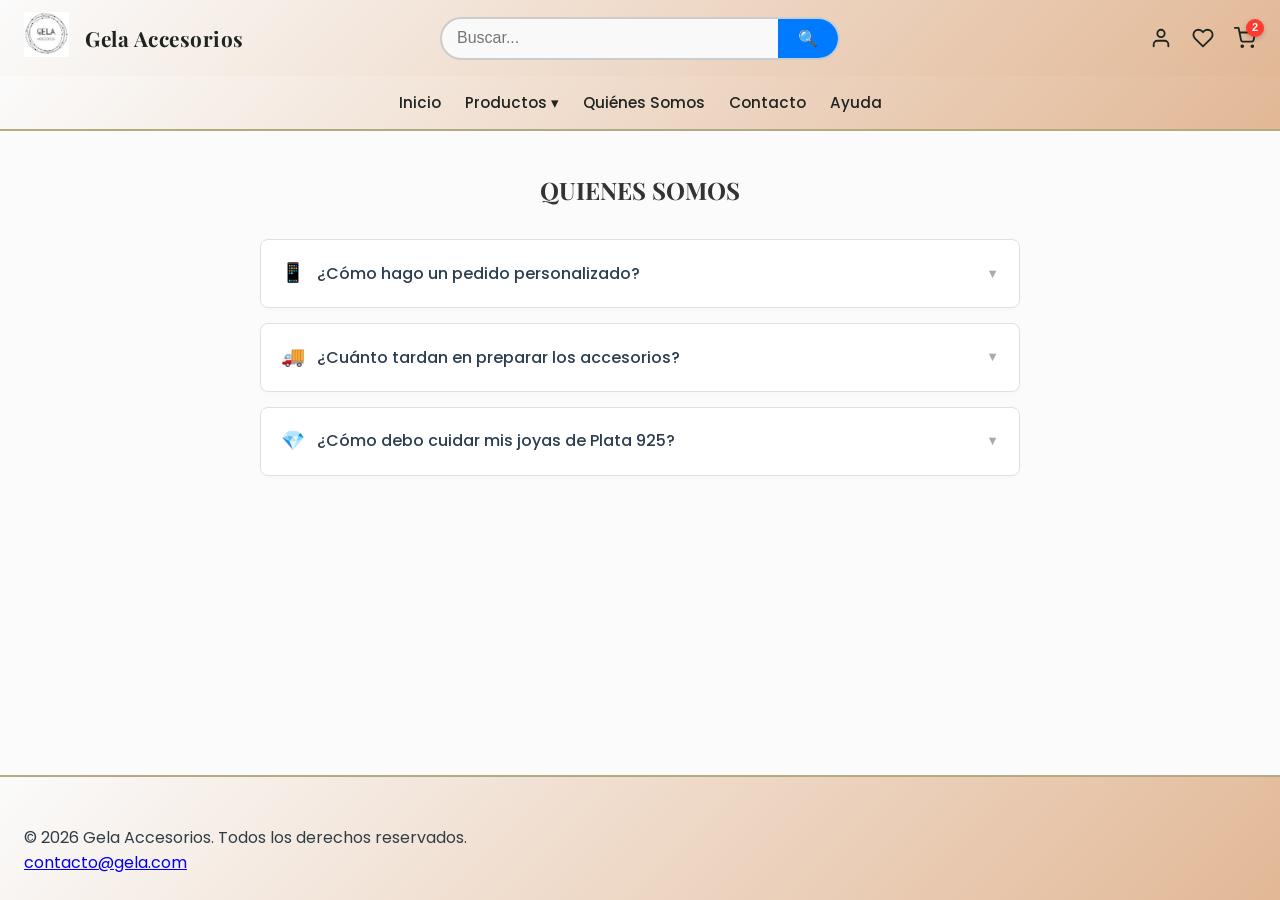
<file: pages/quienes-somos.html>
<!DOCTYPE html>
<html lang="es">
<head>
  <meta charset="UTF-8">
  <meta name="viewport" content="width=device-width, initial-scale=1.0">
  <title>Gela | Contacto y Consultas</title>
  <!-- Google Fonts: Playfair Display + Poppins -->
  <link rel="preconnect" href="https://fonts.googleapis.com">
  <link rel="preconnect" href="https://fonts.gstatic.com" crossorigin>
  <link href="https://fonts.googleapis.com/css2?family=Playfair+Display:wght@600;700&family=Poppins:wght@300;400;500;600&display=swap" rel="stylesheet">

  <!-- CSS Externo con ruta relativa desde la raíz -->
  <link rel="stylesheet" href="../css/styles.css">
  
  <link rel="icon" type="image/png" href="../assets/img/logo.png">
</head>
<body>

  <!-- Encabezado -->
  <header class="header">
        <!-- Bloque 1: Marca (Izquierda) -->
        <div class="header__brand">
            <a href="../index.html" class="nav__link">
            <img src="../assets/img/ui/logo.png" alt="Logotipo oficial de Gela Joyas" width="120" class="header__logo">
            </a>
            <div class="header__textos">
            <h1 class="header__title">Gela Accesorios</h1>            
            </div>
        </div>
        <!-- Bloque 2: Buscador (Centro) -->
        <form class="search-container" onsubmit="return false;">
            <input type="search" placeholder="Buscar..." class="search-input">
            <button type="submit" class="search-btn">🔍</button>
        </form>
        <!-- Bloque 3: Espaciador Invisible (Derecha) -->
        <nav class="header__actions">
            <!-- Icono de Usuario -->
            <a href="./login.html" class="action-btn" title="Iniciar Sesión">
                <svg xmlns="http://w3.org" width="22" height="22" viewBox="0 0 24 24" fill="none" stroke="currentColor" stroke-width="2" stroke-linecap="round" stroke-linejoin="round"><path d="M20 21v-2a4 4 0 0 0-4-4H8a4 4 0 0 0-4 4v2"></path><circle cx="12" cy="7" r="4"></circle></svg>
            </a>
            <!-- Icono de Favoritos -->
            <a href="./favoritos.html" class="action-btn" title="Mis Favoritos">
                <svg xmlns="http://w3.org" width="22" height="22" viewBox="0 0 24 24" fill="none" stroke="currentColor" stroke-width="2" stroke-linecap="round" stroke-linejoin="round"><path d="M20.84 4.61a5.5 5.5 0 0 0-7.78 0L12 5.67l-1.06-1.06a5.5 5.5 0 0 0-7.78 7.78l1.06 1.06L12 21.23l7.78-7.78 1.06-1.06a5.5 5.5 0 0 0 0-7.78z"></path></svg>
            </a>
            <!-- Icono de Carrito con Contador -->
            <a href="./carrito.html" class="action-btn action-btn--cart" title="Carrito de Compras">
                <svg xmlns="http://w3.org" width="22" height="22" viewBox="0 0 24 24" fill="none" stroke="currentColor" stroke-width="2" stroke-linecap="round" stroke-linejoin="round"><circle cx="9" cy="21" r="1"></circle><circle cx="20" cy="21" r="1"></circle><path d="M1 1h4l2.68 13.39a2 2 0 0 0 2 1.61h9.72a2 2 0 0 0 2-1.61L23 6H6"></path></svg>
                <span class="cart-badge">2</span>
            </a>
        </nav>
    </header>

  <!-- Navegación con rutas relativas hacia la raíz u otras páginas -->
  <nav class="nav">
        <ul class="nav__list">
            <li class="nav__item"><a href="../index.html" class="nav__link">Inicio</a></li>            
            <li class="dropdown nav__item">
                <a href="./productos.html" class="drop-btn">Productos ▾</a>
                <ul class="dropdown-menu">
                    <li><a href="#">Plata 925</a></li>
                    <li><a href="#">Acero Quirúrgico</a></li>
                    <li><a href="#">Acero Blanco</a></li>
                    <li><a href="#">Acero Dorado</a></li>
                </ul>
            </li>
            <li class="nav__item"><a href="./quienes-somos.html" class="nav__link">Quiénes Somos</a></li>
            <li class="nav__item"><a href="./contacto.html" class="nav__link">Contacto</a></li>
            <li class="nav__item"><a href="./ayuda.html" class="nav__link">Ayuda</a></li>
        </ul>
    </nav>

  <!-- Contenido Principal -->
  <main class="main-content">

    <section class="faq-section">
      <h2 class="faq-title">QUIENES SOMOS</h2>
      
      <div class="faq-container">

        <!-- Tarjeta de Pregunta 1 -->
        <details class="faq-item">
          <summary class="faq-header">
            <span class="faq-icon-title">
              <span class="faq-emoji">📱</span> 
              ¿Cómo hago un pedido personalizado?
            </span>
            <span class="faq-arrow">▼</span>
          </summary>
          <div class="faq-content">
            <p>Para encargar una pieza única (aros, pulseras o collares), escribinos a través de nuestro formulario de contacto detallando los materiales de tu preferencia. Nos comunicaremos con vos para definir el diseño.</p>
          </div>
        </details>

        <!-- Tarjeta de Pregunta 2 -->
        <details class="faq-item">
          <summary class="faq-header">
            <span class="faq-icon-title">
              <span class="faq-emoji">🚚</span> 
              ¿Cuánto tardan en preparar los accesorios?
            </span>
            <span class="faq-arrow">▼</span>
          </summary>
          <div class="faq-content">
            <p>Las piezas en stock se despachan en 48 horas hábiles. Si tu pedido es personalizado o requiere modificaciones de talle, la producción puede demorar entre 3 y 5 días antes del envío.</p>
          </div>
        </details>

        <!-- Tarjeta de Pregunta 3 -->
        <details class="faq-item">
          <summary class="faq-header">
            <span class="faq-icon-title">
              <span class="faq-emoji">💎</span> 
              ¿Cómo debo cuidar mis joyas de Plata 925?
            </span>
            <span class="faq-arrow">▼</span>
          </summary>
          <div class="faq-content">
            <p>Te recomendamos evitar el contacto con perfumes, cremas o agua de pileta. Guardá tus accesorios en bolsitas individuales en lugares secos para mantener su brillo por mucho más tiempo.</p>
          </div>
        </details>

      </div>
    </section>

  </main>

  <!-- Pie de página -->
  <footer class="footer">
    <p>&copy; 2026 Gela Accesorios. Todos los derechos reservados.</p>
    <p><a href="mailto:contacto@gela.com">contacto@gela.com</a></p>
  </footer>

</body>
</html>
</file>
<file: css/styles.css>
/* INDICE 

1- RESET Y CONFIGURACIÓN BASE
2- HEADER
3- BARRA DE NAVEGACIÓN
4- CONTENIDO PRINCIPAL & SECCIONES COMPLETAS (index.html)
5- FOOTER
6- SECCIÓN PRODUCTOS CON FLEXBOX
7- SECCIÓN RESEÑAS CON CSS GRID
8- ESTILOS BASE DEL FORMULARIO DE CONTACTO (contacto.html)
9- FAQ (Preguntas Frecuentes) con acordeón interactivo
10- RESPONSIVE DESIGN (Media Queries)
11- EXTRAS: BOTONES FLOTANTES, SCROLL SUAVE, ETC.
*/



/* ==========================================================================
   1. RESET Y CONFIGURACIÓN BASE
   ========================================================================== */
* {
  margin: 0;
  padding: 0;
  box-sizing: border-box;
}

:root {
  /* Paleta cromática: Gela Joyas */
  --color-primary: #1f2421;      /* Carbón / Grafito oscuro */
  --color-accent: #b4aa80;       /* Dorado satinado */
  --color-accent-light: #e2b896; /* Dorado suave */
  --color-bg-light: #fbfbfb;     /* Blanco roto */
  --color-surface: #ffffff;      /* Superficie tarjetas */
  --color-text: #2f3e46;         /* Texto principal legible */
  --color-muted: #6c757d;        /* Texto secundario */
  --color-border: #e2e8f0;       /* Bordes sutiles */

  /* Tipografías de Google Fonts */
  --font-titles: 'Playfair Display', serif;
  --font-body: 'Poppins', sans-serif;
}

body {
  font-family: var(--font-body);
  background-color: var(--color-bg-light);
  color: var(--color-text);
  line-height: 1.6;
  min-height: 100vh;
  display: flex;
  flex-direction: column;
}

/* ==========================================================================
   2. HEADER
   ========================================================================== */
.header {
  background: linear-gradient(135deg, var(--color-bg-light) 0%, var(--color-accent-light) 100%);
  color: var(--color-surface);
  padding: 0.75rem 1.5rem; 
  display: flex;
  align-items: center;  
  justify-content: space-between;
}

/* NUEVO: Mantiene el logo y el texto juntos a la izquierda con su propio espacio */
.header__brand {
  display: flex;
  align-items: center;
  gap: 1rem;
  flex: 1; /* Permite que el contenedor crezca y ocupe espacio disponible */
  min-width: 220px; /* Evita que el contenido se desborde en pantallas pequeñas */
}

.header__logo {
  max-width: 45px;
  height: auto;
}

.header__title {
  font-family: var(--font-titles);
  font-size: 1.3rem;
  letter-spacing: 0.5px;
  color: var(--color-primary);
  margin: 0;
  line-height: 1; /* Evita que el título genere altura extra innecesaria */
}

/* Contenedor principal de la barra de búsqueda */
.search-container {
  display: flex;
  align-items: center;
  width: 100%;
  max-width: 400px; /* Controla el ancho máximo */
  margin: 0;  
  border: 2px solid #ccc;
  border-radius: 25px; /* Bordes redondeados */
  overflow: hidden; /* Mantiene el contenido dentro de los bordes redondeados */
  background-color: #f9f9f9; /* Color de fondo suave */
  transition: border-color 0.3s ease;
}

/* Estilos para el campo de texto */
.search-input {
  flex: 1;
  border: none;
  padding: 10px 15px;
  font-size: 16px;
  outline: none; /* Quita el borde azul por defecto del navegador */
  background: transparent;
}

/* Estilos para el botón de búsqueda */
.search-btn {
  background: #007BFF; /* Color azul de fondo */
  border: none;
  color: white;
  padding: 10px 20px;
  cursor: pointer;
  font-size: 16px;
  transition: background 0.3s ease;
}

/* Efecto al pasar el mouse por el botón */
.search-btn:hover {
  background: #0056b3;
}

/* Efecto visual cuando el usuario hace clic dentro de la barra */
.search-container:focus-within {
  border-color: #007BFF;
  box-shadow: 0 0 8px rgba(0, 123, 255, 0.2);
}


/* NUEVO - Bloque 3: Menú de acciones a la derecha */
.header__actions {
  display: flex;
  align-items: center;
  justify-content: flex-end; /* Empuja los iconos hacia el extremo derecho */
  gap: 1.25rem; /* Espaciado entre cada icono */
  flex: 1; 
  min-width: 220px; /* IMPORTANTE: Mismo tamaño mínimo que .header__brand para no romper el centrado */
}

/* Estilos individuales para cada icono/enlace */
.action-btn {
  text-decoration: none;
  color: var(--color-primary); 
  display: flex;
  align-items: center;
  transition: transform 0.2s ease, color 0.2s ease;
  position: relative; /* Clave para posicionar el contador encima */
}

/* Efecto hover interactivo */
.action-btn:hover {
  transform: scale(1.1); /* Crece sutilmente al pasar el mouse */
  opacity: 0.8;
}

.cart-badge { /* contador flotante del carrito*/
  position: absolute;
  top: -8px;      /* Lo mueve hacia arriba del icono */
  right: -8px;    /* Lo mueve hacia la derecha del icono */
  background-color: #ff3b30; /* Rojo vibrante de alerta */
  color: white;
  font-size: 11px;
  font-weight: bold;
  font-family: sans-serif;
  border-radius: 50%;
  width: 18px;
  height: 18px;
  display: flex;
  align-items: center;
  justify-content: center;
  box-shadow: 0 2px 5px rgba(0,0,0,0.2);
}


/* ==========================================================================
   3. BARRA DE NAVEGACIÓN
   ========================================================================== */
.nav {
  background: linear-gradient(135deg, var(--color-bg-light) 0%, var(--color-accent-light) 100%);
  border-bottom: 2px solid var(--color-accent);
}

.nav__list {
  list-style: none; /* Quita viñetas */
  display: flex;    /* Alinea horizontalmente */
  justify-content: center;
  gap: 1.5rem;
  padding: 0.85rem 1rem;
}

/* CLAVE 1: El padre debe ser relativo para que el submenú se alinee justo debajo */
.dropdown {
  position: relative;
}

.nav__link, .drop-btn {
  text-decoration: none; /* Quita subrayado */
  color: var(--color-primary);
  font-size: 0.95rem;
  font-weight: 500;
  transition: color 0.3s ease;
  background: none;
  border: none;
  cursor: pointer;
  padding: 0;
}

.nav__link:hover, .drop-btn:hover {
  color: var(--color-accent);
}

/* Ocultar el submenú por defecto */
.dropdown-menu {
  display: none;
  position: absolute;
  top: 100%; /* Justo debajo del elemento principal */
  left: 50%; /* Lo centramos respecto al botón "Categorías" */
  transform: translateX(-50%); /* Ajuste fino de centrado */
  background-color: var(--color-accent-light); /* Usa tu color primario */
  border: 1px solid var(--color-accent); /* Borde sutil a juego */
  list-style: none;
  min-width: 160px;
  box-shadow: 0px 8px 16px rgba(0,0,0,0.2);
  padding: 0;
  margin: 0;
  z-index: 100; /* Asegura que quede por encima de otros elementos */
}

/* Mostrar el submenú al pasar el cursor */
.dropdown:hover .dropdown-menu {
  display: block;
}

/* Estilos de los enlaces del submenú */
.dropdown-menu li a {
  display: block;
  color: var(--color-text);
  text-decoration: none;
  padding: 10px 15px;
  font-size: 0.9rem;
  transition: background-color 0.2s ease;
}

.dropdown-menu li a:hover {
  background-color: var(--color-accent); /* Cambia al color acento al pasar el cursor */
  color: var(--color-primary); /* Invierte el color de texto si es necesario */
}


/* ==========================================================================
   4. CONTENIDO PRINCIPAL & SECCIONES COMPLETAS (index.html)
   ========================================================================== */

/* Cambiamos esto para que las secciones internas puedan tocar los bordes de la pantalla */
.main-content {
  flex: 1; 
  width: 100%;
  margin: 0; /* Remueve los márgenes laterales antiguos */
}

/* --- SECCIÓN 1: CARRUSEL DE BANNERS SIN JS --- */
.banner-carousel {
  position: relative;
  max-width: 1200px;      
  width: 90%;             
  margin: 2rem auto 0 auto; 
  overflow: hidden; 
  border-radius: 8px;     
  box-shadow: 0 4px 15px rgba(0, 0, 0, 0.05); 
}

.banner-carousel__input {
  display: none;
}

/* Enlaces del banner */
.banner-carousel__link {
  display: block;
  width: 100%;
  cursor: pointer;
}

/* Contenedor flexible actualizado para 3 banners (300% de ancho) */
.banner-carousel__slides {
  display: flex;
  width: 300%; 
  transition: transform 0.6s cubic-bezier(0.4, 0, 0.2, 1); /* Animación de deslizamiento más elegante */
}

/* Cada slide individual representa un tercio exacto del total (100% de la visual del carrusel) */
.banner-carousel__slide {
  width: 33.3333%; 
}

.banner-carousel__slide img {
  width: 100%;
  height: auto;           
  display: block;
}

/* LÓGICA DE MOVIMIENTO PARA 3 SLIDES */
#slide-1:checked ~ .banner-carousel__slides {
  transform: translateX(0%);
}

#slide-2:checked ~ .banner-carousel__slides {
  transform: translateX(-33.3333%);
}

#slide-3:checked ~ .banner-carousel__slides {
  transform: translateX(-66.6666%);
}

/* --- SISTEMA DE FLECHAS FLOTANTES PURO CSS --- */

/* Ocultamos todos los grupos de flechas por defecto */
.banner-carousel__arrow-group {
  display: none;
  position: absolute;
  top: 50%;
  left: 0;
  right: 0;
  transform: translateY(-50%);
  justify-content: space-between;
  padding: 0 15px;
  z-index: 5;
  pointer-events: none; /* Evita que el contenedor invisible tape los clics del banner */
}

/* Estilo estético de cada flecha individual */
.banner-carousel__arrow {
  background-color: rgba(255, 255, 255, 0.7);
  color: var(--color-primary);
  width: 40px;
  height: 40px;
  border-radius: 50%;
  display: flex;
  align-items: center;
  justify-content: center;
  font-size: 1.2rem;
  font-weight: bold;
  cursor: pointer;
  user-select: none;
  transition: background-color 0.2s ease, transform 0.2s ease;
  pointer-events: auto; /* Reactiva los clics exclusivamente en los círculos de las flechas */
  box-shadow: 0 2px 5px rgba(0,0,0,0.15);
}

.banner-carousel__arrow:hover {
  background-color: rgba(255, 255, 255, 0.95);
  transform: scale(1.1);
}

/* Muestra ÚNICAMENTE el grupo de flechas que corresponde al radio button que está :checked */
#slide-1:checked ~ .banner-carousel__arrows .arrow-group-1,
#slide-2:checked ~ .banner-carousel__arrows .arrow-group-2,
#slide-3:checked ~ .banner-carousel__arrows .arrow-group-3 {
  display: flex;
}

/* --- PUNTOS CONTROLADORES INFERIORES --- */
.banner-carousel__controls {
  position: absolute;
  bottom: 15px;
  left: 50%;
  transform: translateX(-50%);
  display: flex;
  gap: 10px;
  z-index: 5;
}

.banner-carousel__bullet {
  width: 12px;
  height: 12px;
  background-color: rgba(255, 255, 255, 0.5);
  border-radius: 50%;
  cursor: pointer;
  transition: background-color 0.3s ease;
}

/* Sincronización del color del puntito activo para las 3 opciones */
#slide-1:checked ~ .banner-carousel__controls .banner-carousel__bullet:nth-child(1),
#slide-2:checked ~ .banner-carousel__controls .banner-carousel__bullet:nth-child(2),
#slide-3:checked ~ .banner-carousel__controls .banner-carousel__bullet:nth-child(3) {
  background-color: var(--color-accent);
  box-shadow: 0 0 5px rgba(0, 0, 0, 0.3);
}



/* --- SECCIÓN 2: PRODUCTOS DESTACADOS --- */
.featured-products {
  max-width: 1200px; /* Centra el bloque de productos para que no se estire de borde a borde en monitores gigantes */
  width: 90%;
  margin: 3rem auto; /* Separa de arriba y centra horizontalmente */
}

.featured-products__title {
  font-family: var(--font-titles);
  color: var(--color-primary);
  text-align: center;
  font-size: 2rem;
  margin-bottom: 2rem;
  position: relative;
}

/* Línea decorativa debajo del título de productos */
.featured-products__title::after {
  content: '';
  position: absolute;
  bottom: -8px;
  left: 50%;
  transform: translateX(-50%);
  width: 60px;
  height: 3px;
  background-color: var(--color-accent);
}

/* Grilla adaptable automática usando Grid Layout */
.products-grid {
  display: grid;
  grid-template-columns: repeat(auto-fit, minmax(240px, 1fr)); /* Crea columnas dinámicas según el espacio disponible */
  gap: 1.75rem;
}

/* --- TARJETAS DE PRODUCTOS (E-COMMERCE CARD) --- */
.product-card {
  background-color: var(--color-surface);
  border: 1px solid var(--color-border);
  border-radius: 8px;
  overflow: hidden;
  display: flex;
  flex-direction: column;
  transition: transform 0.3s ease, box-shadow 0.3s ease;
}

.product-card:hover {
  transform: translateY(-5px); /* Pequeño salto hacia arriba al pasar por encima */
  box-shadow: 0 10px 20px rgba(0, 0, 0, 0.05);
}

.product-card__img-container {
  width: 100%;
  aspect-ratio: 1 / 1; /* Obliga a que el espacio de la foto sea un cuadrado perfecto */
  background-color: #f4f4f4;
  overflow: hidden;
}

.product-card__img {
  width: 100%;
  height: 100%;
  object-fit: cover;
  transition: transform 0.5s ease;
}

.product-card:hover .product-card__img {
  transform: scale(1.05); /* Zoom sutil a la joya al hacer hover */
}

.product-card__content {
  padding: 1.25rem;
  display: flex;
  flex-direction: column;
  flex: 1; /* Hace que el botón siempre quede alineado abajo de la tarjeta */
}

.product-card__title {
  font-family: var(--font-body);
  font-size: 1.05rem;
  font-weight: 600;
  color: var(--color-primary);
  margin-bottom: 0.25rem;
}

.product-card__material {
  font-size: 0.85rem;
  color: var(--color-muted);
  margin-bottom: 0.75rem;
}

.product-card__price {
  font-size: 1.25rem;
  font-weight: 700;
  color: var(--color-primary);
  margin-bottom: 1rem;
  margin-top: auto; /* Empuja el precio y botón al fondo */
}

.product-card__btn {
  text-decoration: none;
  text-align: center;
  background-color: var(--color-primary);
  color: var(--color-surface);
  padding: 0.65rem;
  font-size: 0.9rem;
  font-weight: 500;
  border-radius: 4px;
  transition: background-color 0.2s ease, color 0.2s ease;
}

.product-card__btn:hover {
  background-color: var(--color-accent);
  color: var(--color-primary);
}

/* ==========================================================================
   5. FOOTER
   ========================================================================== */
.footer {
  /* Usamos exactamente el mismo degradado elegante de tu Header y Nav */
  background: linear-gradient(135deg, var(--color-bg-light) 0%, var(--color-accent-light) 100%);
  color: var(--color-text); /* Texto principal legible oscuro */
  padding: 3rem 1.5rem 1.5rem 1.5rem;
  border-top: 2px solid var(--color-accent); /* Línea dorada idéntica al Nav */
  margin-top: auto;
}

.footer__container {
  max-width: 1200px;
  margin: 0 auto;
  display: grid;
  grid-template-columns: repeat(4, 1fr);
  gap: 2.5rem;
  padding-bottom: 2.5rem;
  /* Línea divisoria sutil adaptada al fondo claro */
  border-bottom: 1px solid rgba(31, 36, 33, 0.1); 
}

.footer__col {
  display: flex;
  flex-direction: column;
  gap: 1rem;
}

.footer__title {
  font-family: var(--font-titles);
  font-size: 1.15rem;
  color: var(--color-primary); /* Títulos en el grafito oscuro de tu marca */
  letter-spacing: 0.5px;
  margin-bottom: 0.5rem;
}

/* Forzamos que las listas y enlaces hereden el color correcto */
.footer__list, 
.footer__info-list {
  list-style: none;
  display: flex;
  flex-direction: column;
  gap: 0.65rem;
}

/* ¡CLAVE! Aseguramos que los enlaces sean oscuros y legibles */
.footer__link {
  color: var(--color-text); 
  text-decoration: none;
  font-size: 0.9rem;
  font-weight: 400;
  transition: color 0.3s ease, padding-left 0.3s ease;
}

.footer__link:hover {
  color: var(--color-accent); /* Cambia al dorado satinado en hover */
  padding-left: 4px;
}

.footer__info-list li,
.footer__text {
  font-size: 0.9rem;
  font-weight: 400;
  color: var(--color-text);
}

/* Redes Sociales adaptadas a la paleta clara */
.footer__socials {
  display: flex;
  gap: 1rem;
  margin-top: 0.5rem;
}

.footer__social-btn {
  color: var(--color-bg-light); /* Icono claro */
  background-color: var(--color-primary); /* Círculo oscuro grafito */
  width: 36px;
  height: 36px;
  border-radius: 50%;
  display: flex;
  align-items: center;
  justify-content: center;
  transition: background-color 0.3s ease, transform 0.2s ease;
}

.footer__social-btn:hover {
  background-color: var(--color-accent); /* Cambia a dorado al pasar el mouse */
  transform: translateY(-3px);
}

/* Contenedor del Mapa */
.footer__map-container {
  border-radius: 8px;
  overflow: hidden;
  border: 1px solid var(--color-accent);
  box-shadow: 0 4px 10px rgba(0, 0, 0, 0.05);
}

/* Fila Unificada Inferior (Trust Bar) */
.footer__trust-bar {
  max-width: 1200px;
  margin: 0 auto;
  padding: 2rem 0;
  display: flex;
  justify-content: space-between;
  align-items: flex-start;
  flex-wrap: wrap;
  gap: 2rem;
  border-bottom: 1px solid rgba(31, 36, 33, 0.1);
}

.footer__trust-group {
  display: flex;
  flex-direction: column;
  gap: 0.75rem;
}

.footer__trust-label {
  font-family: var(--font-body);
  font-size: 0.85rem;
  font-weight: 600;
  text-transform: uppercase;
  letter-spacing: 1px;
  color: var(--color-primary);
}

.footer__badges {
  display: flex;
  gap: 0.5rem;
  flex-wrap: wrap;
}

/* Tarjetas y medios de pago integrados con bordes sutiles */
.badge-card {
  background-color: var(--color-surface);
  border: 1px solid var(--color-border);
  padding: 0.4rem 0.8rem;
  border-radius: 4px;
  font-size: 0.75rem;
  font-weight: 500;
  color: var(--color-text);
  letter-spacing: 0.5px;
  box-shadow: 0 2px 4px rgba(0,0,0,0.02);
}

/* Copyright Row */
.footer__copyright {
  text-align: center;
  padding-top: 1.5rem;
  font-size: 0.8rem;
  color: var(--color-muted);
}



/* ==========================================================================
   6. SECCIÓN PRODUCTOS CON CSS GRID LAYOUT
   ========================================================================== */
.section-title {
  font-family: var(--font-titles);
  color: var(--color-primary);
  text-align: center;
  margin-bottom: 2rem;
}

/* El nuevo contenedor inteligente centrado a 1200px */
.products-grid-container {
  display: grid;
  /* Define exactamente 4 columnas de igual tamaño (1fr) */
  grid-template-columns: repeat(4, 1fr); 
  gap: 2rem; /* Mantiene la separación limpia de 2rem tanto en filas como en columnas */
  max-width: 1200px;
  width: 90%;
  margin: 0 auto 3rem auto; /* Centra el bloque general en la pantalla */
}

/* --- ESTILOS DE LA TARJETA (Mantenemos tu base con mejoras de alineación) --- */
.card {
  width: 100%; /* Deja que CSS Grid maneje el ancho exacto del bloque */
  background-color: var(--color-surface);
  border: 1px solid var(--color-border);
  border-radius: 8px;
  overflow: hidden;
  display: flex;
  flex-direction: column;
  box-shadow: 0 4px 6px rgba(0, 0, 0, 0.04);
  transition: transform 0.3s ease, box-shadow 0.3s ease;
}

.card:hover {
  transform: translateY(-5px);  
  box-shadow: 0 8px 15px rgba(0, 0, 0, 0.08);
}

.card__img {
  width: 100%;
  height: 220px;
  object-fit: cover;
}

.card__body {
  padding: 1.25rem;
  display: flex;
  flex-direction: column;
  flex-grow: 1; /* Esto hace que el interior responda armónicamente */
}

.card__title {
  font-family: var(--font-titles);
  font-size: 1.2rem;
  color: var(--color-primary);
  margin-bottom: 0.25rem;
}

.card__material {
  display: inline-block;
  font-size: 0.75rem;
  text-transform: uppercase;
  letter-spacing: 1px;
  color: var(--color-muted);
  margin-bottom: 0.5rem;
}

.card__description {
  font-size: 0.88rem;
  color: var(--color-text);
  margin-bottom: 1rem;
  flex-grow: 1; /* Si una descripción es más corta, estira este espacio para empujar el precio abajo */
}

.card__price {
  font-size: 1.25rem;
  font-weight: 600;
  color: var(--color-primary);
  margin-bottom: 1rem;
  margin-top: auto; /* Garantiza que los precios queden perfectamente en línea horizontal */
}

.card__btn {
  background-color: var(--color-accent-light);
  color: var(--color-primary);
  border: 1px solid var(--color-primary);
  padding: 0.7rem;
  border-radius: 4px;
  font-weight: 500;
  cursor: pointer;
  transition: background-color 0.3s ease, color 0.3s ease;
}

.card__btn:hover {
  background-color: var(--color-accent);
  color: var(--color-primary);
  border-color: var(--color-accent);
}

/* --- RESPONSIVE DESIGN (BUENA PRÁCTICA PROFESIONAL) --- */
/* Si la pantalla es más chica (tablets), pasa automáticamente a 2 columnas */
@media (max-width: 1024px) {
  .products-grid-container {
    grid-template-columns: repeat(2, 1fr);
  }
}

/* Si es un celular, se apilan en 1 sola columna para que se lea perfecto */
@media (max-width: 580px) {
  .products-grid-container {
    grid-template-columns: 1fr;
    gap: 1.5rem;
  }
}


/* ==========================================================================
   7. SECCIÓN RESEÑAS CON CSS GRID
   ========================================================================== */
.reviews {
  /* Modificado: Ahora comparte el mismo ancho máximo y comportamiento que los productos */
  max-width: 1200px;
  width: 90%;
  margin: 4rem auto; /* El 'auto' se encarga de centrar la sección en la pantalla */
}

.reviews-grid {
  display: grid;
  grid-template-columns: repeat(3, 1fr); /* 3 columnas iguales en desktop */
  gap: 1.5rem;
  width: 100%; /* Asegura que ocupe el total de los 1200px disponibles en el padre */
}

.review-card {
  background-color: var(--color-surface);
  border: 1px solid var(--color-border);
  border-radius: 8px;
  padding: 1.5rem;
  box-shadow: 0 3px 6px rgba(0, 0, 0, 0.03);
  display: flex;
  flex-direction: column;
  justify-content: space-between;
}

.review-card__stars {
  color: var(--color-accent);
  font-size: 1.1rem;
  margin-bottom: 0.5rem;
}

.review-card__text {
  font-size: 0.9rem;
  font-style: italic;
  color: var(--color-text);
  margin-bottom: 1rem;
}

.review-card__author {
  font-size: 0.8rem;
  font-weight: 600;
  color: var(--color-muted);
}

/* ==========================================================================
   8. ESTILOS BASE DEL FORMULARIO DE CONTACTO (contacto.html)
   ========================================================================== */

/* --- ESTRUCTURA GENERAL --- */

.contact-section h2 { 
  text-align: center;
  margin-bottom: 1.5rem; 
  color: var(--color-primary); 
}

.contact-form {
  display: flex;
  flex-direction: column;
  gap: 1.25rem;
  max-width: 600px;
  margin: 0 auto;
}

.contact-form__group {
  display: flex;
  flex-direction: column;
  gap: 0.4rem;
}

.contact-form__label {
  font-size: 0.9rem;
  font-weight: 500;
  color: var(--color-primary);
}

/* --- CAMPOS DE TEXTO Y MENSAJE --- */

.contact-form__input,
.contact-form__textarea {
  width: 100%;
  padding: 0.75rem;
  border: 1px solid var(--color-border);
  border-radius: 4px;
  font-family: var(--font-body);
  font-size: 0.9rem;
  outline: none;
  transition: border-color 0.3s ease;
}

.contact-form__input:focus,
.contact-form__textarea:focus {
  border-color: var(--color-accent);
}

/* --- SECCIÓN BOTONES DE RADIO (SÍ/NO) --- */

.contact-form__fieldset {
  border: none;
  padding: 0;
  margin: 0;
}

.contact-form__radio-wrapper {
  display: flex;
  gap: 1.5rem;
  margin-top: 0.4rem;
}

.contact-form__radio-option {
  display: flex;
  align-items: center;
  gap: 0.4rem;
}

.contact-form__radio-option input[type="radio"],
.contact-form__radio-option label {
  cursor: pointer;
}

/* --- LÓGICA DESPLEGABLE --- */

/* Ocultamos el campo de pedido por defecto */
.contact-form__pedido-desplegable {
  display: none;
  margin-top: 1rem;
} 

/* Si el radio "Sí" está marcado adentro del wrapper, se muestra su hermano desplegable */
.contact-form__radio-wrapper:has(#radio-si:checked) ~ .contact-form__pedido-desplegable {
  display: block;
}

/* --- CASILLA DE CHECKBOX --- */

.contact-form__group--checkbox {
  flex-direction: row;   
  align-items: center;   
  gap: 0.5rem;           
  padding-top: 0.25rem;  
}

.contact-form__group--checkbox input[type="checkbox"] {
  cursor: pointer;
  width: 16px;
  height: 16px;
  margin: 0;
  flex-shrink: 0;        
}

.contact-form__group--checkbox label {
  cursor: pointer;       
  font-size: 0.9rem;
  line-height: 1.2;      
  color: var(--color-primary);
}

/* --- BOTÓN DE ENVÍO --- */

.contact-form__button {
  background-color: var(--color-primary);
  color: var(--color-surface);
  border: none;
  padding: 0.85rem;
  font-weight: 600;
  border-radius: 4px;
  cursor: pointer;
  transition: background-color 0.3s ease;
}

.contact-form__button:hover {
  background-color: var(--color-accent);
  color: var(--color-primary);
}




/* ==========================================================================
   9. PREGUNTAS FRECUENTES (FAQ)
   ========================================================================== */

/* Contenedor principal de FAQs */
.faq-section {
  max-width: 800px;
  margin: 40px auto;
  padding: 0 20px;
  font-family: 'Poppins', sans-serif;
}

.faq-title {
  font-family: 'Playfair Display', serif;
  text-align: center;
  margin-bottom: 30px;
  color: #333;
}

.faq-container {
  display: flex;
  flex-direction: column;
  gap: 15px; /* Espaciado entre cada recuadro */
}

/* El recuadro de cada pregunta */
.faq-item {
  background-color: #ffffff;
  border: 1px solid #e0e0e0;
  border-radius: 8px;
  overflow: hidden;
  box-shadow: 0 2px 4px rgba(0, 0, 0, 0.02);
  transition: border-color 0.3s ease;
}

.faq-item:hover {
  border-color: #b59410; /* Color destacado al pasar el cursor */
}

/* encabezado interactivo */
.faq-header {
  padding: 18px 20px;
  display: flex;
  justify-content: space-between;
  align-items: center;
  cursor: pointer;
  list-style: none; /* Oculta la flecha por defecto del navegador en Chrome/Firefox */
  font-weight: 500;
  color: #2c3e50;
  user-select: none;
}

/* Oculta la flecha por defecto en navegadores Safari */
.faq-header::-webkit-details-marker {
  display: none;
}

/* Alineación del ícono/emoji con el texto */
.faq-icon-title {
  display: flex;
  align-items: center;
  gap: 12px;
}

.faq-emoji {
  font-size: 1.2rem;
}

/* Estilos y animación de la flecha */
.faq-arrow {
  font-size: 0.8rem;
  color: #aaa;
  transition: transform 0.3s ease;
}

/* EFECTO MÁGICO: Cuando el <details> se abre, rota la flecha 180 grados */
.faq-item[open] .faq-arrow {
  transform: rotate(180deg);
  color: #b59410;
}

/* El contenedor del texto oculto (Respuesta) */
.faq-content {
  padding: 0 20px 20px 52px; /* Margen izquierdo alineado con el inicio del texto */
  color: #666;
  font-size: 0.95rem;
  line-height: 1.6;
  border-top: 1px solid #f5f5f5;
  background-color: #fafafa;
  animation: slideDown 0.3s ease-out; /* Animación de aparición suave */
}

/* Animación de despliegue */
@keyframes slideDown {
  from {
    opacity: 0;
    transform: translateY(-5px);
  }
  to {
    opacity: 1;
    transform: translateY(0);
  }
}


/* ==========================================================================
   10. MEDIA QUERIES - DISEÑO RESPONSIVO
   ========================================================================== */
@media (max-width: 768px) {
  
  /* --- Ajustes del Header y Navegación --- */
  .header {
    flex-wrap: wrap; /* Permite que la barra de búsqueda baje a la segunda línea */
    padding: 0.75rem 1rem;
    gap: 1rem;
  }

  /* El logo y las acciones se quedan arriba compartiendo el espacio de forma limpia */
  .header__brand {
    min-width: auto; 
    flex: initial;
  }
  
  .header__actions {
    min-width: auto;
    flex: initial;
    gap: 1.2rem; /* Espacio ligeramente más compacto entre iconos en móvil */
  }

  /* Ajustado: Evita que el título crezca de más y rompa la línea superior */
  .header__title {
    font-size: 1.2rem; 
  }

  /* La barra de búsqueda toma el 100% del ancho y se posiciona abajo */
  .search-container {
    max-width: 100%;
    order: 3; /* Truco de Flexbox para mandarla al final del contenedor */
    margin-top: 5px;
  }

  /* Barra de navegación en móviles (Tus estilos existentes) */
  .nav__list {
    flex-direction: column;
    align-items: center;
    gap: 0.75rem;
  }

  /* --- Otros Componentes --- */
  /* Reseñas: Pasa de 3 columnas a 1 sola columna en pantallas menores a 768px */
  .reviews-grid {
    grid-template-columns: 1fr;
  }

  /* Formulario de contacto adaptado a móvil */
  .contact-form {
    width: 100%;
    padding: 0 0.5rem;
  }
}







/* 11. EXTRAS */

/* BOTONES FLOTANTES */
/* Estilos de los botones */
html {
  scroll-behavior: smooth;
}

.botones-flotantes {
  position: fixed;
  bottom: 20px;
  right: 20px;
  display: flex;
  flex-direction: column;
  gap: 15px; 
  z-index: 9999; 
}

.btn-flotante {
  width: 60px;
  height: 60px;
  border-radius: 50%;
  display: flex;
  justify-content: center;
  align-items: center;
  color: white; /* Esto define el color del SVG gracias a 'currentColor' */
  text-decoration: none;
  box-shadow: 2px 4px 10px rgba(0, 0, 0, 0.25);
  transition: transform 0.2s ease, background-color 0.2s ease;
}

/* Controlamos el tamaño de los iconos de forma limpia */
.icono-svg {
  width: 26px;
  height: 26px;
}

.btn-flotante:hover {
  transform: scale(1.1);
}

/* Color de fondo y hover para WhatsApp */
.btn-whatsapp {
  background-color: #25D366;
}
.btn-whatsapp:hover {
  background-color: #20ba5a;
}

/* Color de fondo y hover para el botón de subir */
.btn-subir {
  background-color: #333333;
}
.btn-subir:hover {
  background-color: #555555;
}
</file>
